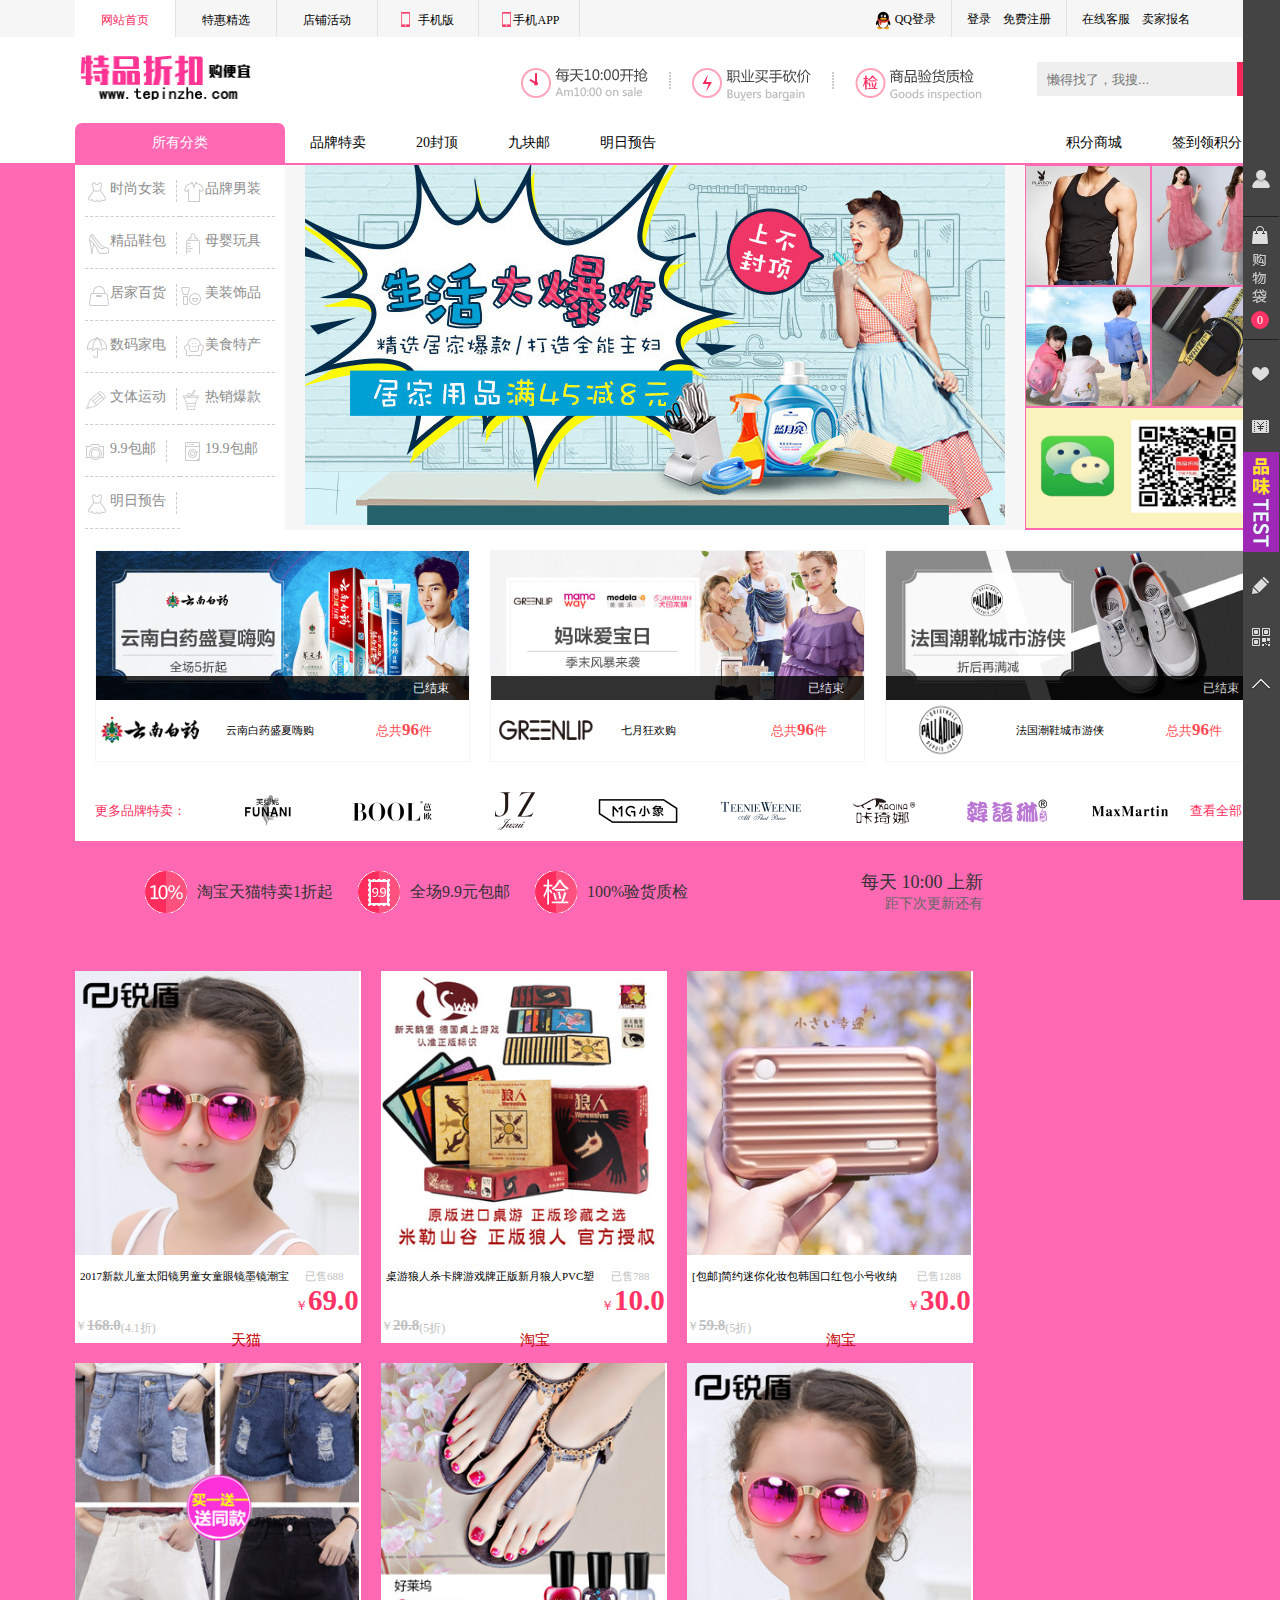
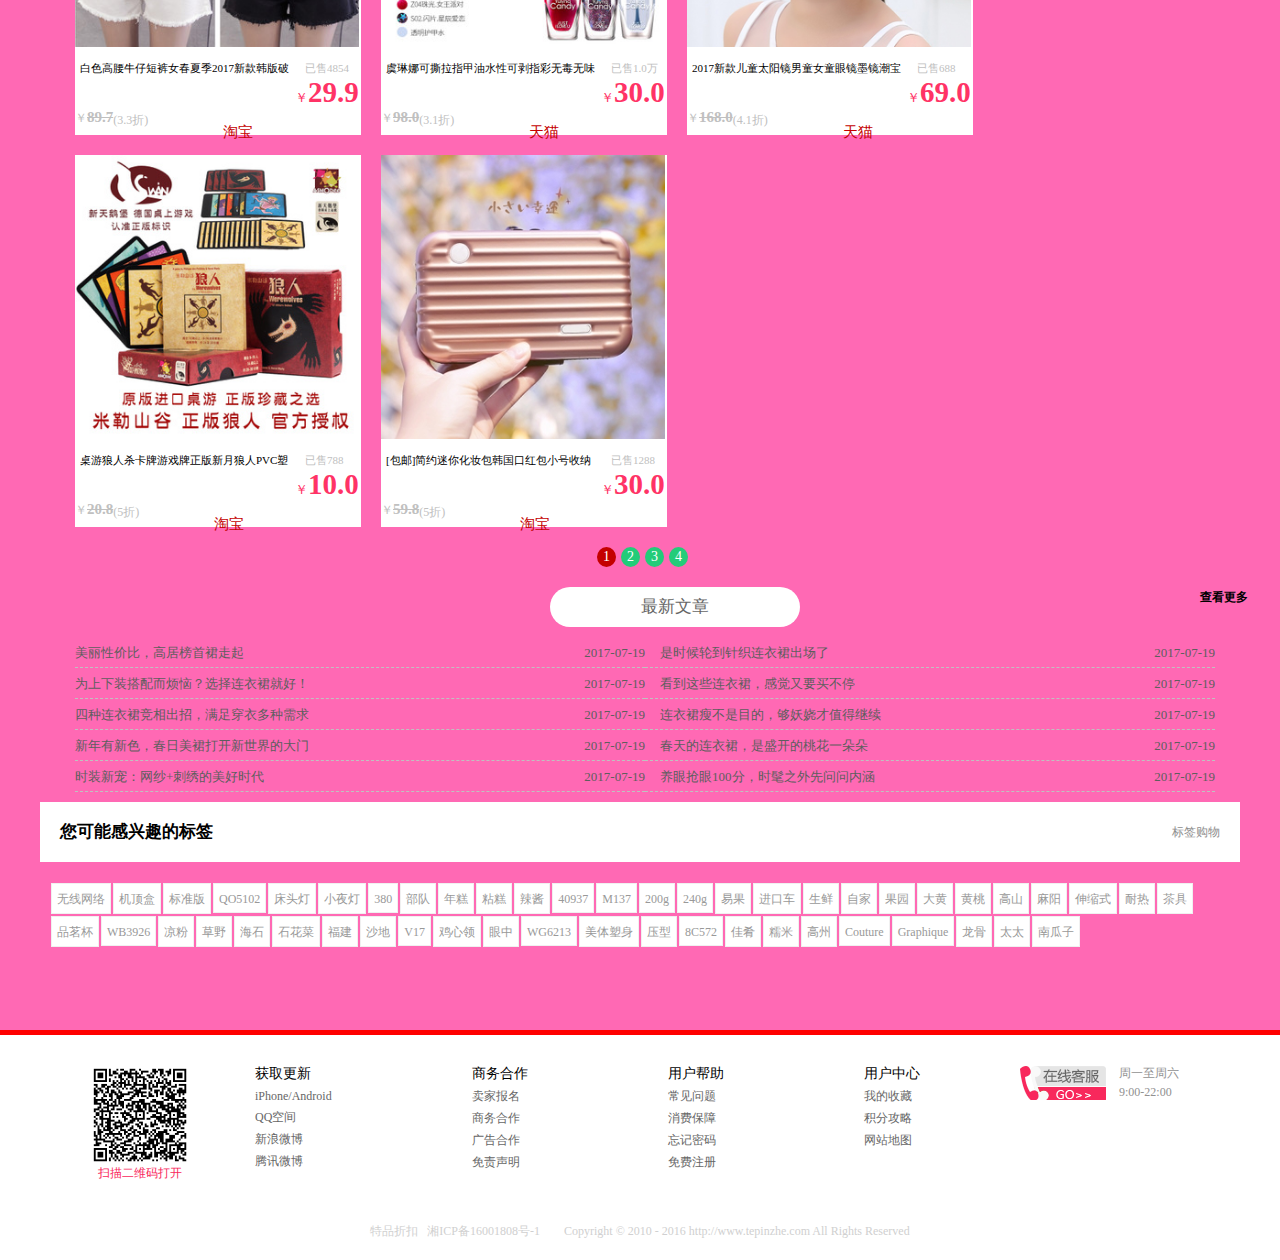
<file: 作业2/index.html>
<!DOCTYPE html>
<html>

	<head>
		<meta charset="UTF-8">
		<title>特品折扣</title>
		<link rel="stylesheet" type="text/css" href="css/tp.css" />
		<script type="text/javascript" src="js/data.js"></script>
		<script type="text/javascript" src="js/dz.js"></script>
		<script src="http://libs.baidu.com/jquery/2.0.0/jquery.min.js"></script>
	</head>

	<body>
		<div id="topAnchor"></div>
		<!--上浮条-->
		<div class="nav-main">
			<div class="main-top">
				<div class="nav-item">
					<div class="item-list">
						<ul>
							<li>
								<a href="javascript:;" class="active">全部</a>
							</li>
							<li>
								<a href="javascript:;" title="时尚女装">时尚女装</a>
							</li>
							<li>
								<a href="javascript:;" title="品牌男装">品牌男装</a>
							</li>
							<li>
								<a href="javascript:;" title="精品鞋包">精品鞋包</a>
							</li>
							<li>
								<a href="javascript:;" title="母婴玩具">母婴玩具</a>
							</li>
							<li>
								<a href="javascript:;" title="居家百货">居家百货</a>
							</li>
							<li>
								<a href="javascript:;" title="美妆饰品">美妆饰品</a>
							</li>
							<li>
								<a href="javascript:;" title="数码家电">数码家电</a>
							</li>
							<li>
								<a href="javascript:;" title="美食特产">美食特产</a>
							</li>
							<li>
								<a href="javascript:;" title="文体运动">文体运动</a>
							</li>
							<li>
								<a href="javascript:;" title="热销爆款">热销爆款</a>
							</li>
							<li>
								<a href="javascript:;" title="9.9包邮">9.9包邮</a>
							</li>
							<li>
								<a href="javascript:;" title="19.9包邮">19.9包邮</a>
							</li>
							<li>
								<a href="javascript:;" title="明日预告">明日预告</a>
							</li>
						</ul>
					</div>
				</div>
				<div class="nav-other">
					<ul>
						<li>
							<a href="javascript:;"><span>今日新品</span></a>
						</li>
						<li>
							<a href="javascript:;"><span>明日预告</span></a>
						</li>
					</ul>
				</div>
				<div class="n_h"><span>排序：</span>
					<a href="javascript:;" class=" active ">默认</a>
					<a href="javascript:;">最新</a>
					<a href="javascript:;">销量</a>
				</div>
			</div>
		</div>
		<!--头部-->
		<div class="warp clearfix">
			<div class="main-da clearfix">

				<div class="header">
					<div class="header-top">
						<ul class="left">
							<li>
								<a href="javascript:;">网站首页</a>
							</li>
							<li>
								<a href="javascript:;">特惠精选</a>
							</li>
							<li>
								<a href="javascript:;">店铺活动</a>
							</li>
							<li class="lli">
								<a href="javascript:;"><i></i>手机版</a>
							</li>
							<li>
								<a href="javascript:;"><i></i>手机APP</a>
								<div><img src="img/596eacaabf949.png" /></div>
							</li>
						</ul>
						<ul class="right">
							<li>
								<a href="javascript:;"><i></i>QQ登录</a>
							</li>
							<li>
								<a href="javascript:;">登录</a>&nbsp;&nbsp;
								<a href="javascript:;">免费注册</a>
							</li>
							<li>
								<a href="javascript:;">在线客服</a>&nbsp;&nbsp;
								<a href="javascript:;">卖家报名</a>
							</li>
						</ul>
					</div>
					<div class="header-bottom">
						<div class="logo">
							<img src="img/logo.png" />
							<img src="img/54a1939500fc7.gif" />
						</div>
						<input type="text" name="" id="" placeholder="懒得找了，我搜..." />
						<button></button>
					</div>
				</div>
				<!--侧栏-->
				<div class="ce-right">
					<ul>
						<li class="log-in">
							<i></i>
							<div>
								<img src="img/default_64.jpg" />
								<p>快来<span>登录</span>吧，么么哒</p>
							</div>
						</li>
						<li class="shopp">
							<i></i>
							<span>0</span>
						</li>
						<li class="like">
							<i></i>
							<p>我的收藏</p>
						</li>
						<li class="gift">
							<i></i>
							<p>我的礼品</p>
						</li>
						<li class="pw">
							<img src="img/style-nav.jpg" />
							<p><img src="img/style.png" class="img111" /></p>
						</li>
						<li class="opinion">
							<i></i>
							<p>意见反馈</p>
						</li>
						<li class="xiazai">
							<i></i>
							<p><img src="img/596eacaabf949.png" /><span>扫描下载二维码</span></p>
						</li>
						<li class="goTop">
							<a href="#topAnchor">
								<i></i>
								<p>返回顶部</p>
							</a>
						</li>
					</ul>
				</div>
				<!--主体-->
				<div class="main clearfix">
					<div class="main-top">
						<div class="main-top-left">
							所有分类
						</div>
						<div class="right">
							<ul class="ul1">
								<li>
									<a href="javascript:;">品牌特卖</a>
								</li>
								<li>
									<a href="javascript:;">20封顶</a>
								</li>
								<li>
									<a href="javascript:;">九块邮</a>
								</li>
								<li>
									<a href="javascript:;">明日预告</a>
								</li>
							</ul>
							<ul class="ul2">
								<li>
									<a href="javascript:;">积分商城</a>
								</li>
								<li>
									<a href="javascript:;">签到领积分</a>
									<div>
										<p>登陆后&nbsp;签到奖励</p>
										<p>首次签到可得： <strong>5</strong> 积分</p>
										<p>连续签到 8 天</p>
										<p>每日递增 5 积分</p>
									</div>
								</li>
							</ul>
						</div>
					</div>
					<div class="nav clearfix">
						<ul class="menu clearfix">
							<li>
								<a href="javascript:;"><i></i>时尚女装</a>
							</li>
							<li>
								<a href="javascript:;"><i></i>品牌男装</a>
							</li>
							<li>
								<a href="javascript:;"><i></i>精品鞋包</a>
							</li>
							<li>
								<a href="javascript:;"><i></i>母婴玩具</a>
							</li>
							<li>
								<a href="javascript:;"><i></i>居家百货</a>
							</li>
							<li>
								<a href="javascript:;"><i></i>美装饰品</a>
							</li>
							<li>
								<a href="javascript:;"><i></i>数码家电</a>
							</li>
							<li>
								<a href="javascript:;"><i></i>美食特产</a>
							</li>
							<li>
								<a href="javascript:;"><i></i>文体运动</a>
							</li>
							<li>
								<a href="javascript:;"><i></i>热销爆款</a>
							</li>
							<li>
								<a href="javascript:;"><i></i>9.9包邮</a>
							</li>
							<li>
								<a href="javascript:;"><i></i>19.9包邮</a>
							</li>
							<li>
								<a href="javascript:;"><i></i>明日预告</a>
							</li>
						</ul>
						<!--轮播图-->
						<ul class="banner clearfix">
							<li class="lunb">
								<a href="javascript:;"><img src="img/54c8dcad4fc2d.jpg" /></a>
							</li>
							<li class="lunb">
								<a href="javascript:;"><img src="img/54c8dcc5b0e09.png" /></a>
							</li>
							<li class="lunb">
								<a href="javascript:;"><img src="img/54c8dcdad79b7.png" /></a>
							</li>
							<button class="btn-left">&lt;</button>
							<button class="btn-right">&gt;</button>
						</ul>
						<ul class="xiaodian">
							<!--<li><a href="javascript:;"></a></li>
						<li><a href="javascript:;"></a></li>
						<li><a href="javascript:;"></a></li>-->
						</ul>
						<ul class="right clearfix">
							<li>
								<a href="javascript:;"><img src="img/TB246mah9VmpuFjSZFFXXcZApXa_!!970995492.jpg" /></a>
							</li>
							<li>
								<a href="javascript:;"><img src="img/TB2_D6vu88lpuFjSspaXXXJKpXa_!!970995492.jpg" /></a>
							</li>
							<li>
								<a href="javascript:;"><img src="img/TB2vTVlzctnpuFjSZFKXXalFFXa_!!970995492.jpg" /></a>
							</li>
							<li>
								<a href="javascript:;"><img src="img/TB2rTO8u3RkpuFjy1zeXXc.6FXa_!!970995492.jpg" /></a>
							</li>
							<li>
								<a href="javascript:;"><img src="img/1500436711814876.png" /></a>
							</li>
						</ul>
						<ul class="bottom clearfix">
							<li>
								<a href="javascript:;"><img src="img/TB2oqzDXXokyKJjy1zbXXXZfVXa_!!6000000005573-0-jupush.jpg" />
									<img src="img/TB1123WLXXXXXX3aXXXSutbFXXX.jpg" />
									<span class="zz">已结束</span>
									<p>云南白药盛夏嗨购</p>
									<p>总共<strong>96</strong>件</p>
								</a>
							</li>
							<li>
								<a href="javascript:;"><img src="img/TB2J3FOXAUkyKJjSspkXXXhAFXa_!!6000000002459-0-jupush.jpg" />
									<img src="img/TB19fXfRXXXXXcUaXXXSutbFXXX.jpg" />
									<span class="zz">已结束</span>
									<p>七月狂欢购</p>
									<p>总共<strong>96</strong>件</p>
								</a>
							</li>
							<li>
								<a href="javascript:;"><img src="img/TB226KrX7onyKJjSZFtXXXNaVXa_!!6000000007477-0-jupush.jpg" />
									<img src="img/TB1fXrlJpXXXXbIXFXXSutbFXXX.jpg" />
									<span class="zz">已结束</span>
									<p>法国潮鞋城市游侠</p>
									<p>总共<strong>96</strong>件</p>
								</a>
							</li>
						</ul>
						<div class="pinp">
							<span>更多品牌特卖：</span>
							<ul>
								<li>
									<a href="javascript:;"><img src="img/TB1E7gQIVXXXXa_XpXXSutbFXXX.jpg" /></a>
								</li>
								<li>
									<a href="javascript:;"><img src="img/TB2CVO.XeZkyKJjSszbXXblwFXa_!!2-juitemmedia.png" /></a>
								</li>
								<li>
									<a href="javascript:;"><img src="img/TB24OOaXk7myKJjSZFgXXcT9XXa_!!2-juitemmedia.png" /></a>
								</li>
								<li>
									<a href="javascript:;"><img src="img/TB2_NloXwwjyKJjy1zdXXbgZpXa_!!2-juitemmedia.png" /></a>
								</li>
								<li>
									<a href="javascript:;"><img src="img/TB2GEtfXk7OyuJjSsplXXXqdpXa_!!2-juitemmedia.png" /></a>
								</li>
								<li>
									<a href="javascript:;"><img src="img/TB1F6IUJXXXXXbqXpXXSutbFXXX.jpg" /></a>
								</li>
								<li>
									<a href="javascript:;"><img src="img/TB2irHBXeUkyKJjSsphXXbdaVXa_!!2-juitemmedia.png" /></a>
								</li>
								<li>
									<a href="javascript:;"><img src="img/TB1JIHPHpXXXXbsXFXXSutbFXXX.jpg" /></a>
								</li>
							</ul>
							<a href="javascript:;"><span>查看全部</span></a>
						</div>
						<div class="new-users clearfix">
							<ul class="ulll">
								<li><i class="f"></i><span>淘宝天猫特卖1折起</span></li>
								<li><i class="s"></i><span>全场9.9元包邮</span></li>
								<li><i class="t"></i><span>100%验货质检</span></li>
							</ul>
							<div class="update-time">
								<div class="txt">每天 10:00 上新<br>
									<span>距下次更新还有</span></div>
								<div class="ttime">
									<div class="times" id="end_date_0" data-time="1502416800"></div>
								</div>
							</div>
						</div>

					</div>
				</div>
				<!--内容-->
				<div class="content clearfix">
					<ul id="gouwu">

					</ul>

				</div>
				<ul class="yeshu">
					<!--<li><a href="javascript:;">1</a></li>
				<li><a href="javascript:;">1</a></li>
				<li><a href="javascript:;">1</a></li>-->

				</ul>
			</div>
			<!--文章-->
			<div class="center">
				<div class="bottom1">
					<div class="bottom_tp"><span>最新文章</span>
						<a class="kanmore"><b class="txt">查看更多</b></a>
					</div>
					<div class="mains2">
						<div class="content_text">
							<ul>
								<li>
									<a href="javascript:;" target="_blank">美丽性价比，高居榜首裙走起</a><span>2017-07-19</span></li>
								<li>
									<a href="javascript:;" target="_blank">是时候轮到针织连衣裙出场了</a><span>2017-07-19</span></li>
								<li>
									<a href="javascript:;" target="_blank">为上下装搭配而烦恼？选择连衣裙就好！</a><span>2017-07-19</span></li>
								<li>
									<a href="javascript:;" target="_blank">看到这些连衣裙，感觉又要买不停</a><span>2017-07-19</span></li>
								<li>
									<a href="javascript:;" target="_blank">四种连衣裙竞相出招，满足穿衣多种需求</a><span>2017-07-19</span></li>
								<li>
									<a href="javascript:;" target="_blank">连衣裙瘦不是目的，够妖娆才值得继续</a><span>2017-07-19</span></li>
								<li>
									<a href="javascript:;" target="_blank">新年有新色，春日美裙打开新世界的大门</a><span>2017-07-19</span></li>
								<li>
									<a href="javascript:;" target="_blank">春天的连衣裙，是盛开的桃花一朵朵</a><span>2017-07-19</span></li>
								<li>
									<a href="javascript:;" target="_blank">时装新宠：网纱+刺绣的美好时代</a><span>2017-07-19</span></li>
								<li>
									<a href="javascript:;" target="_blank">养眼抢眼100分，时髦之外先问问内涵</a><span>2017-07-19</span></li>
							</ul>
						</div>
					</div>
				</div>
			</div>

			<div class="intBrand ">
				<div class="tit">
					<h2>您可能感兴趣的标签</h2>
					<a href="javascript:;" target="_blank">标签购物</a>
				</div>
			</div>
			<div id="ju_tags_search">
				<ul>
					<li>
						<a href="javascript:;" target="_blank">无线网络</a>
					</li>
					<li>
						<a href="javascript:;" target="_blank">机顶盒</a>
					</li>
					<li>
						<a href="javascript:;" target="_blank">标准版</a>
					</li>
					<li>
						<a href="javascript:;" target="_blank">QO5102</a>
					</li>
					<li>
						<a href="javascript:;" target="_blank">床头灯</a>
					</li>
					<li>
						<a href="javascript:;" target="_blank">小夜灯</a>
					</li>
					<li>
						<a href="javascript:;" target="_blank">380</a>
					</li>
					<li>
						<a href="javascript:;" target="_blank">部队</a>
					</li>
					<li>
						<a href="javascript:;" target="_blank">年糕</a>
					</li>
					<li>
						<a href="javascript:;" target="_blank">粘糕</a>
					</li>
					<li>
						<a href="javascript:;" target="_blank">辣酱</a>
					</li>
					<li>
						<a href="javascript:;" target="_blank">40937</a>
					</li>
					<li>
						<a href="javascript:;" target="_blank">M137</a>
					</li>
					<li>
						<a href="javascript:;" target="_blank">200g</a>
					</li>
					<li>
						<a href="javascript:;" target="_blank">240g</a>
					</li>
					<li>
						<a href="javascript:;" target="_blank">易果</a>
					</li>
					<li>
						<a href="javascript:;" target="_blank">进口车</a>
					</li>
					<li>
						<a href="javascript:;" target="_blank">生鲜</a>
					</li>
					<li>
						<a href="javascript:;" target="_blank">自家</a>
					</li>
					<li>
						<a href="javascript:;" target="_blank">果园</a>
					</li>
					<li>
						<a href="javascript:;" target="_blank">大黄</a>
					</li>
					<li>
						<a href="javascript:;" target="_blank">黄桃</a>
					</li>
					<li>
						<a href="javascript:;" target="_blank">高山</a>
					</li>
					<li>
						<a href="javascript:;" target="_blank">麻阳</a>
					</li>
					<li>
						<a href="javascript:;" target="_blank">伸缩式</a>
					</li>
					<li>
						<a href="javascript:;" target="_blank">耐热</a>
					</li>
					<li>
						<a href="javascript:;" target="_blank">茶具</a>
					</li>
					<li>
						<a href="javascript:;" target="_blank">品茗杯</a>
					</li>
					<li>
						<a href="javascript:;" target="_blank">WB3926</a>
					</li>
					<li>
						<a href="javascript:;" target="_blank">凉粉</a>
					</li>
					<li>
						<a href="javascript:;" target="_blank">草野</a>
					</li>
					<li>
						<a href="javascript:;" target="_blank">海石</a>
					</li>
					<li>
						<a href="javascript:;" target="_blank">石花菜</a>
					</li>
					<li>
						<a href="javascript:;" target="_blank">福建</a>
					</li>
					<li>
						<a href="javascript:;" target="_blank">沙地</a>
					</li>
					<li>
						<a href="javascript:;" target="_blank">V17</a>
					</li>
					<li>
						<a href="javascript:;" target="_blank">鸡心领</a>
					</li>
					<li>
						<a href="javascript:;" target="_blank">眼中</a>
					</li>
					<li>
						<a href="javascript:;" target="_blank">WG6213</a>
					</li>
					<li>
						<a href="javascript:;" target="_blank">美体塑身</a>
					</li>
					<li>
						<a href="javascript:;" target="_blank">压型</a>
					</li>
					<li>
						<a href="javascript:;" target="_blank">8C572</a>
					</li>
					<li>
						<a href="javascript:;" target="_blank">佳肴</a>
					</li>
					<li>
						<a href="javascript:;" target="_blank">糯米</a>
					</li>
					<li>
						<a href="javascript:;" target="_blank">高州</a>
					</li>
					<li>
						<a href="javascript:;" target="_blank">Couture</a>
					</li>
					<li>
						<a href="javascript:;" target="_blank">Graphique</a>
					</li>
					<li>
						<a href="javascript:;" target="_blank">龙骨</a>
					</li>
					<li>
						<a href="javascript:;" target="_blank">太太</a>
					</li>
					<li>
						<a href="javascript:;" target="_blank">南瓜子</a>
					</li>
				</ul>
			</div>
		</div>

		<div class="foot">
			<div class="white_bg">
				<div class="foot-con">
					<div class="con-box-n ">
						<div class="app-side-box">
							<p class="app-show"><img src="img/596eacaabf949.png"></p>
							<p class="app-txt">扫描二维码打开</p>
						</div>
						<div class="con-left-info">
							<dl class="update"><dt>获取更新</dt>
								<dd>
									<a href="javascript:;" target="_blank" rel="nofollow"><i></i>iPhone/Android</a>
								</dd>
								<dd>
									<a href="javascript:;" target="_blank" rel="nofollow"><i></i>QQ空间</a>
								</dd>
								<dd>
									<a href="javascript:;" target="_blank" rel="nofollow"><i></i>新浪微博</a>
								</dd>
								<dd>
									<a href="javascript:;" target="_blank" rel="nofollow"><i></i>腾讯微博</a>
								</dd>
							</dl>
							<dl class="cooperation"><dt>商务合作</dt>
								<dd>
									<a href="javascript:;" target="_blank"><i></i>卖家报名</a>
								</dd>
								<dd>
									<a href="javascript:;" target="_blank" rel="nofollow"><i></i>商务合作</a>
								</dd>
								<dd>
									<a href="javascript:;" target="_blank" rel="nofollow"><i></i>广告合作</a>
								</dd>
								<dd>
									<a href="javascript:;" target="_blank" rel="nofollow"><i></i>免责声明</a>
								</dd>
							</dl>
							<dl class="cor-info"><dt>用户帮助</dt>
								<dd>
									<a href="javascript:;" target="_blank" rel="nofollow"><i></i>常见问题</a>
								</dd>
								<dd>
									<a href="javascript:;" target="_blank" rel="nofollow"><i></i>消费保障</a>
								</dd>
								<dd>
									<a href="javascript:;" target="_blank" rel="nofollow"><i></i>忘记密码</a>
								</dd>
								<dd>
									<a href="javascript:;" target="_blank" rel="nofollow"><i></i>免费注册</a>
								</dd>
							</dl>
							<dl class="help-info"><dt>用户中心</dt>
								<dd>
									<a href="javascript:;" target="_blank" rel="nofollow"><i></i>我的收藏</a>
								</dd>
								<dd>
									<a href="javascript:;" target="_blank" rel="nofollow"><i></i>积分攻略</a>
								</dd>
								<dd>
									<a href="javascript:;" target="_blank"><i></i>网站地图</a>
								</dd>
							</dl>
						</div>
						<div class="con-menu">
							<a href="javascript:;" class="service-add" target="_blank"></a>
							<p>周一至周六 </p>
							<p>9:00-22:00 </p>
						</div>
					</div>

					<p class="ft-company">特品折扣&nbsp;&nbsp;
						<a href="javascript:;" target="_blank">湘ICP备16001808号-1</a>&#12288;&#12288;Copyright &copy; 2010 - 2016 http://www.tepinzhe.com All Rights Reserved
					</p>
				</div>
			</div>
		</div>
		</div>
	</body>
	<script type="text/javascript" src="js/time.js"></script>

</html>
</file>
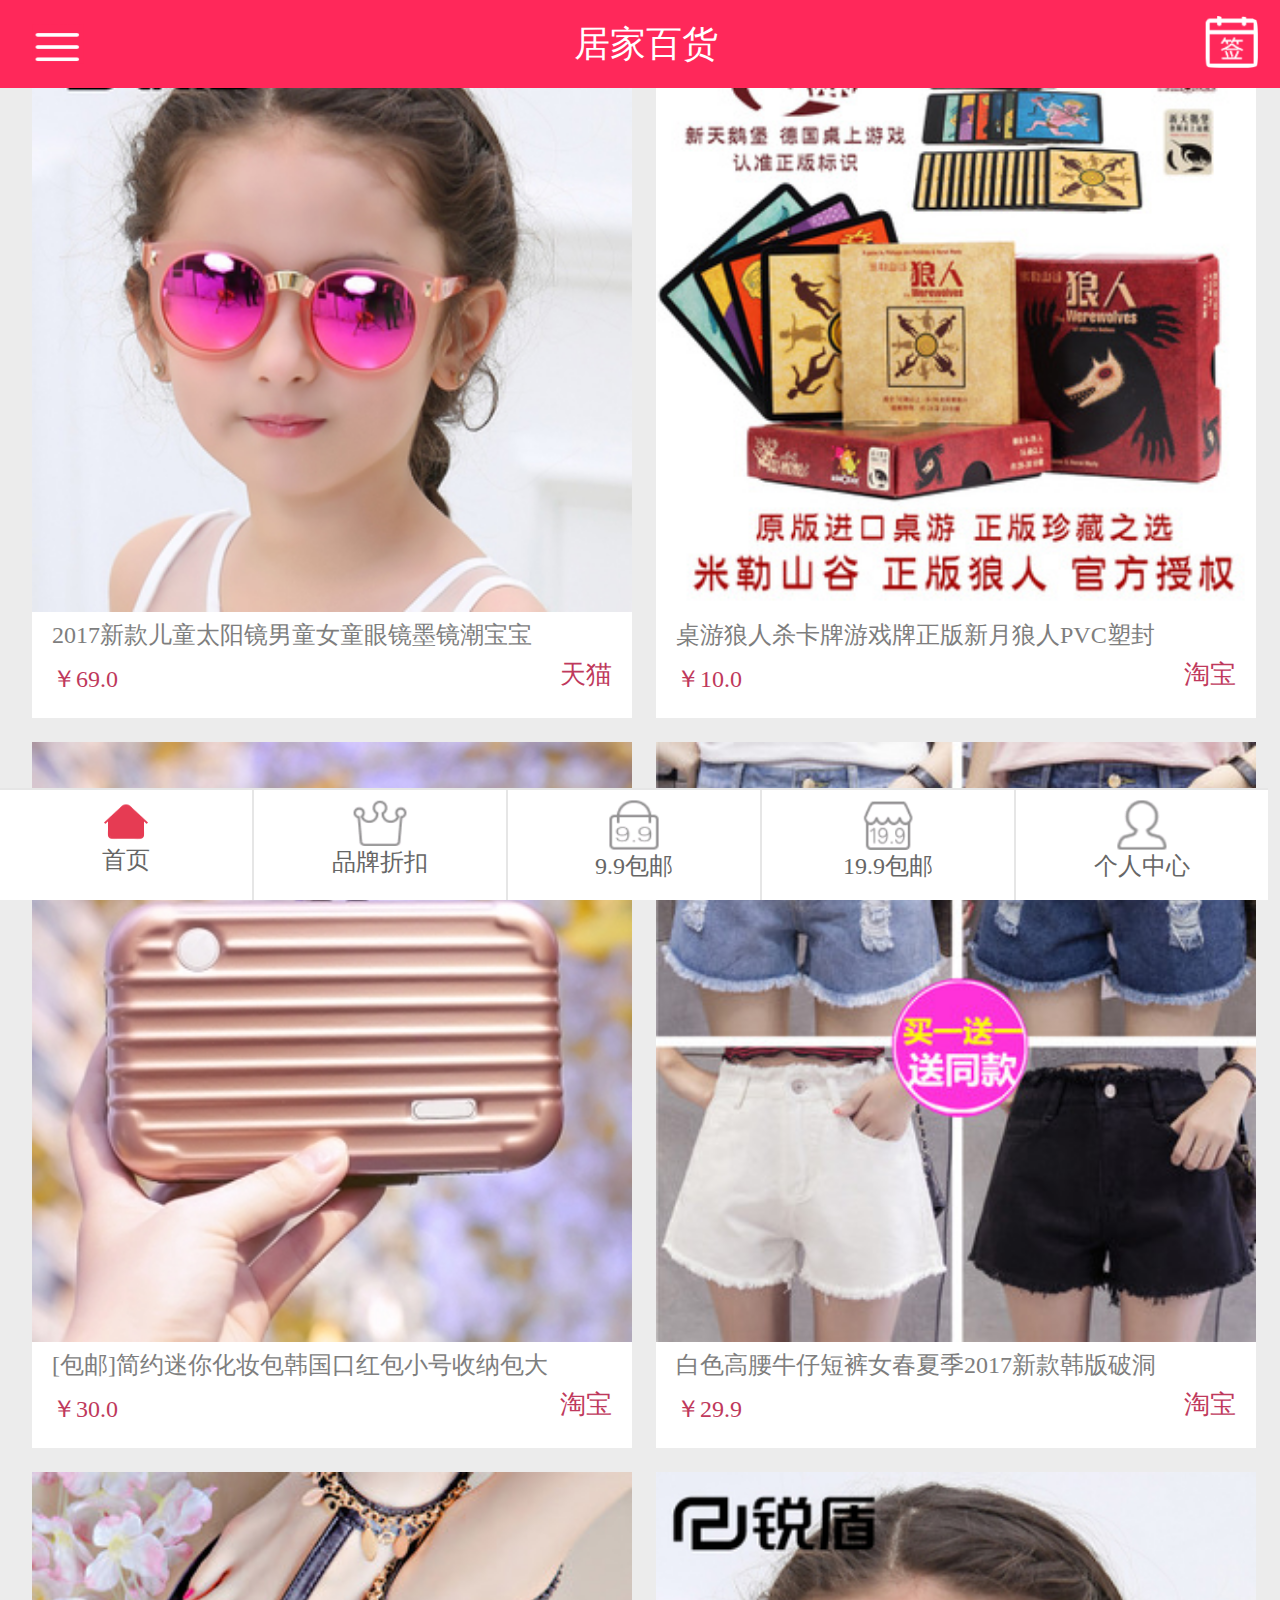
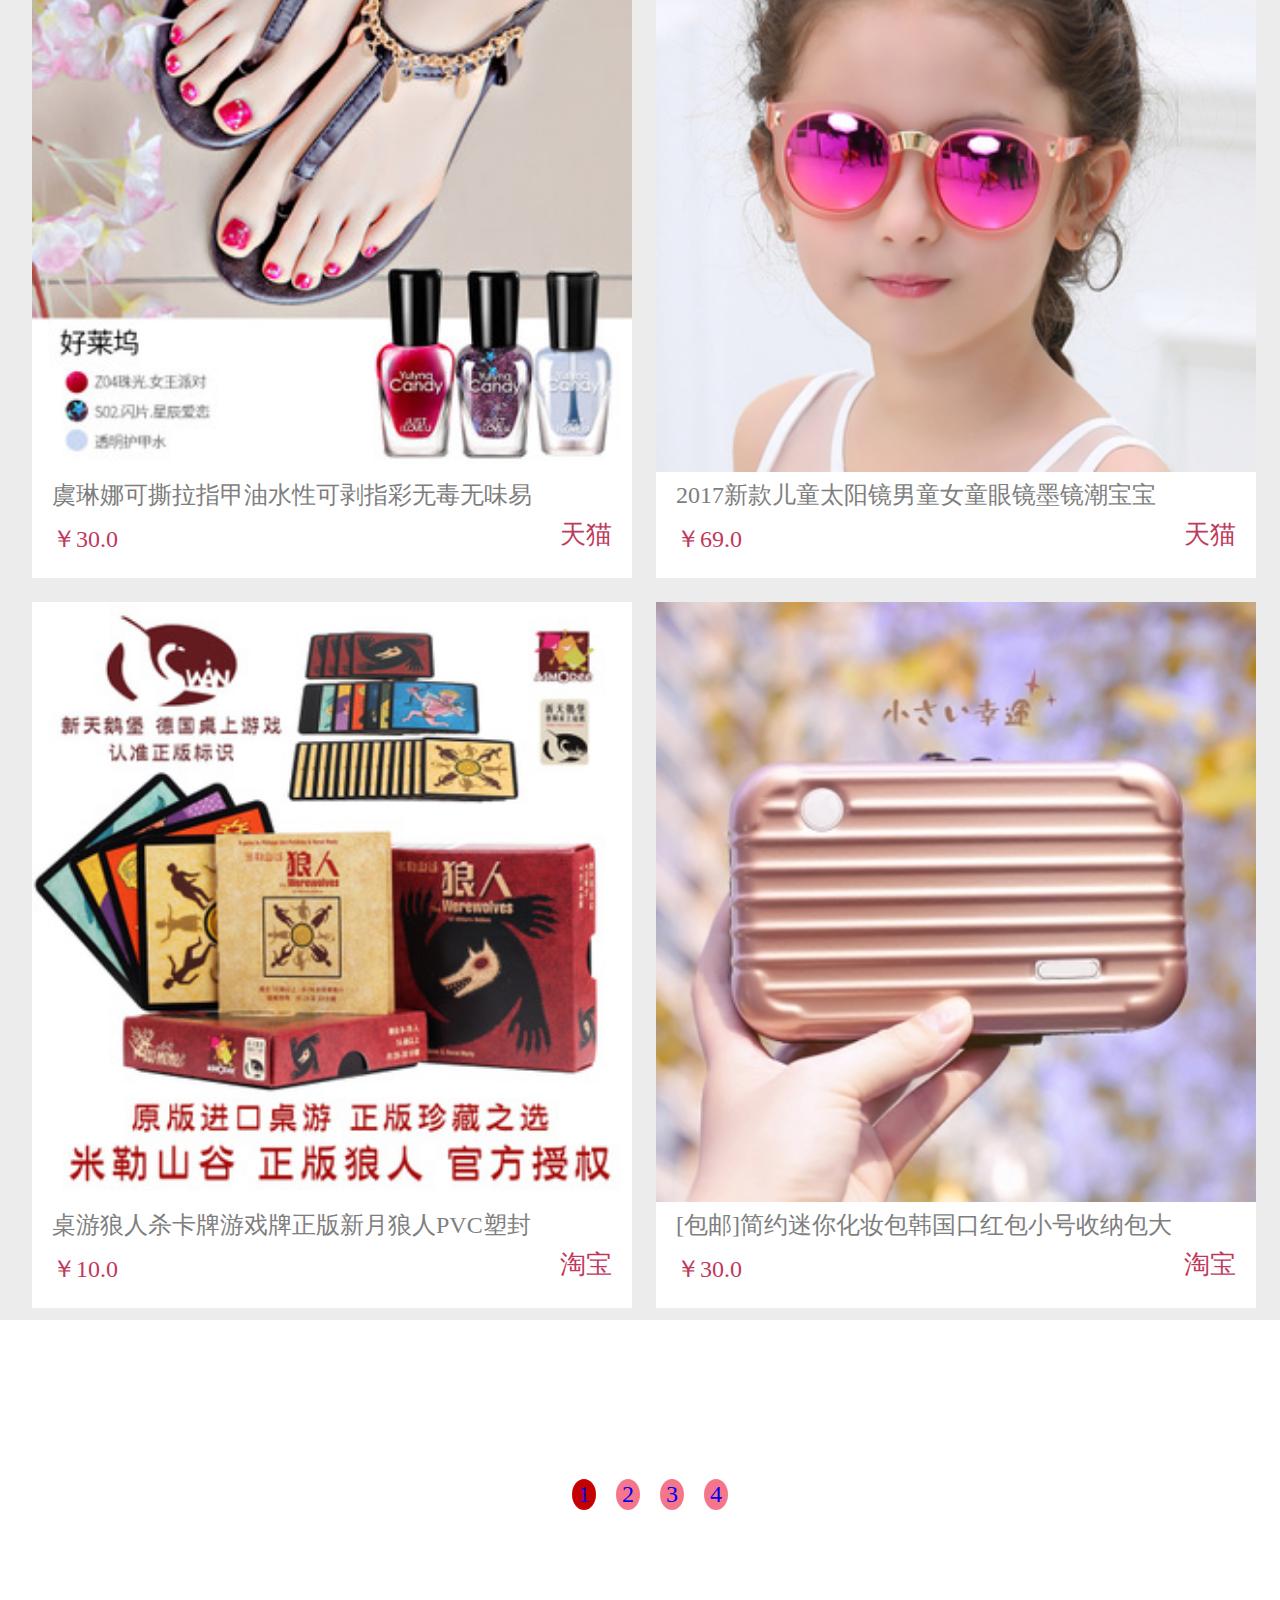
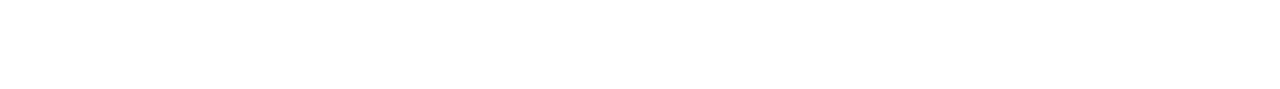
<file: 作业2/why/jujia.html>
<!DOCTYPE html>
<html>

	<head>
		<meta charset="UTF-8">
		<script type="text/javascript">
			function setFz() {
				var dpr = window.devicePixelRatio > 1 ? 1 / window.devicePixelRatio : 1;
				var oMeta = document.createElement('meta');
				oMeta.name = 'viewport';
				oMeta.content = 'windth=device-windth,initial-scale=' + dpr + ',minimum-scale=' + dpr + ',maximum-scale=' + dpr;
				document.head.appendChild(oMeta);
				var wWidth = window.innerWidth;
				var oHTMl = document.getElementsByTagName('html')[0];
				oHTMl.style.fontSize = wWidth / 6.4 + 'px';
			}
			setFz();
		</script>
		<script type="text/javascript" src="js/zepto/zepto.js"></script>
		<script type="text/javascript" src="js/zepto/touch.js"></script>
		<script type="text/javascript" src="js/cm.js"></script>
		<script type="text/javascript" src="js/zk.js"></script>
		<script type="text/javascript" src="js/data.js"></script>
		<script type="text/javascript" src="js/swiper-3.4.2.jquery.min.js"></script>
		<title>特品折扣</title>
		<link rel="stylesheet" type="text/css" href="css/zk.css" />
		<link rel="stylesheet" type="text/css" href="css/swiper-3.4.2.min.css" />
	</head>

	<body>
		<div class="warp">
			<div class="zhezhao">
				<div class="sidePullBar">
					<div class="inpBox">
						<input type="text" name="" id="" placeholder="搜索商品" />
						<button><img src="img/search.png"/></button>
					</div>
					<ul>
						<li class="active sidLi">首页</li>
						<li class="sidLi">女装折扣</li>
						<li class="sidLi">男装折扣</li>
						<li class="sidLi">母婴折扣</li>
						<li class="sidLi">居家百货</li>
						<li class="sidLi">鞋包折扣</li>
						<li class="sidLi">美装饰品</li>
						<li class="sidLi">数码家电</li>
						<li class="sidLi">时尚资讯</li>
						<li class="sidLi">穿衣搭配</li>
						<li class="sidLi">积分商城</li>
						<li class="sidLi">美食特产</li>
						<li class="sidLi">文化运动</li>
						<li class="sidLi">热销爆款</li>
					</ul>
				</div>
			</div>

			<div class="header clearfix">
				<span class="left"></span>
				<span class="center">
					居家百货
				</span>
				<span class="right"></span>
			</div>
			
				<div class="content-center clearfix">
					<ul class="clearfix" id="gouwu">
						<!--<li>
							<a href="javascript:;"><img src="img/TB1CbgcQVXXXXbpaXXXXXXXXXXX_!!0-item_pic.jpg_240x240.jpg" />
								<p>儿童舞蹈服装练功服女孩吊带</p><span class="s1">￥</span><span class="s2">35.0</span><span class="s3">天猫</span></a>
						</li>
						<li>
							<a href="javascript:;"><img src="img/TB1CbgcQVXXXXbpaXXXXXXXXXXX_!!0-item_pic.jpg_240x240.jpg" />
								<p>儿童舞蹈服装练功服女孩吊带</p><span class="s1">￥</span><span class="s2">35.0</span><span class="s3">天猫</span></a>
						</li>
						<li>
							<a href="javascript:;"><img src="img/TB1CbgcQVXXXXbpaXXXXXXXXXXX_!!0-item_pic.jpg_240x240.jpg" />
								<p>儿童舞蹈服装练功服女孩吊带</p><span class="s1">￥</span><span class="s2">35.0</span><span class="s3">天猫</span></a>
						</li>
						<li>
							<a href="javascript:;"><img src="img/TB1CbgcQVXXXXbpaXXXXXXXXXXX_!!0-item_pic.jpg_240x240.jpg" />
								<p>儿童舞蹈服装练功服女孩吊带</p><span class="s1">￥</span><span class="s2">35.0</span><span class="s3">天猫</span></a>
						</li>-->
					</ul>
				</div>
				<div class="content-bottom">
					<ul class="clearfix yeshu">
						<!--<li>1</li>
						<li>2</li>
						<li>3</li>
						<li>4</li>-->
					</ul>
				</div>
			</div>

			<div class="footer">

				<ul class="bottom">
					<li>
						<a href="#"><i></i><span>首页</span></a>
					</li>
					<li>
						<a href="#"><i></i><span>品牌折扣</span></a>
					</li>
					<li>
						<a href="#"><i></i><span>9.9包邮</span></a>
					</li>
					<li>
						<a href="#"><i></i><span>19.9包邮</span></a>
					</li>
					<li>
						<a href="#"><i></i><span>个人中心</span></a>
					</li>
				</ul>
			</div>
		</div>
		<!--<script type="text/javascript" src="js/zk.js"></script>-->
	</body>

</html>
</file>
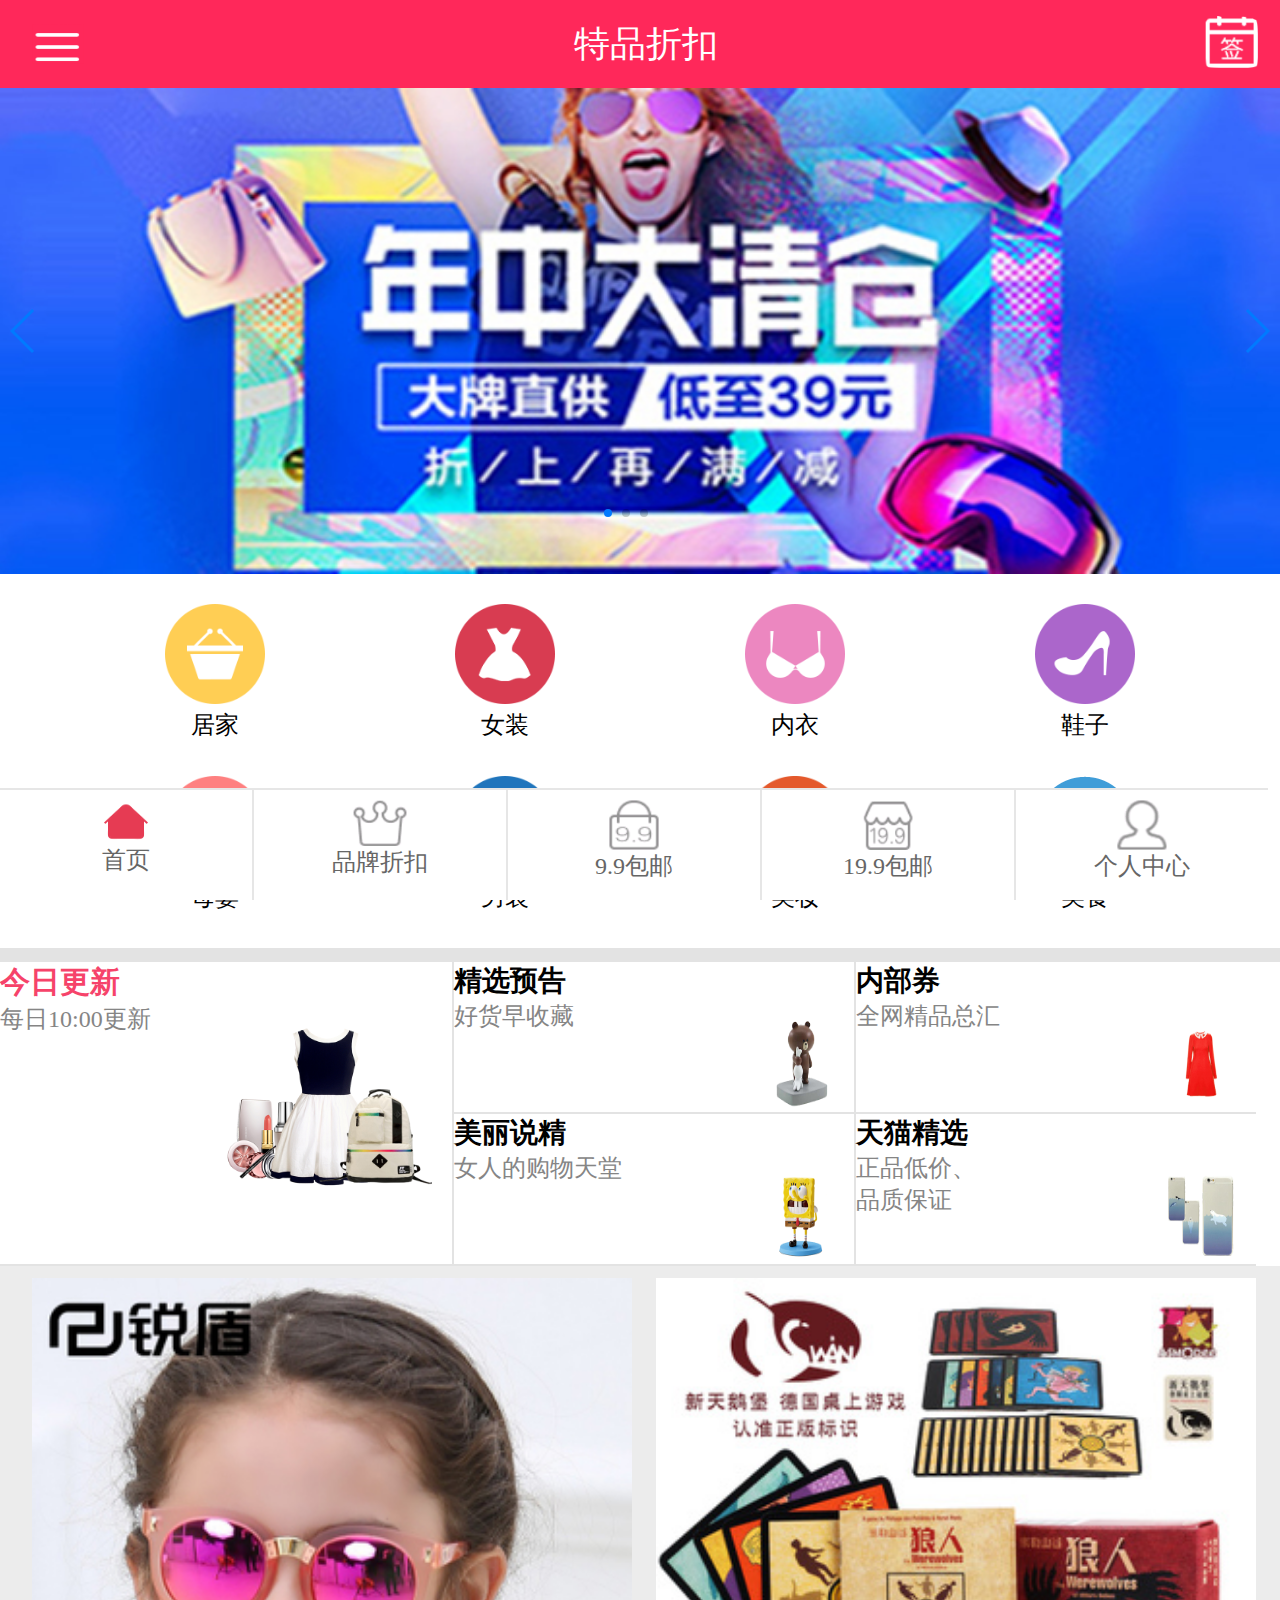
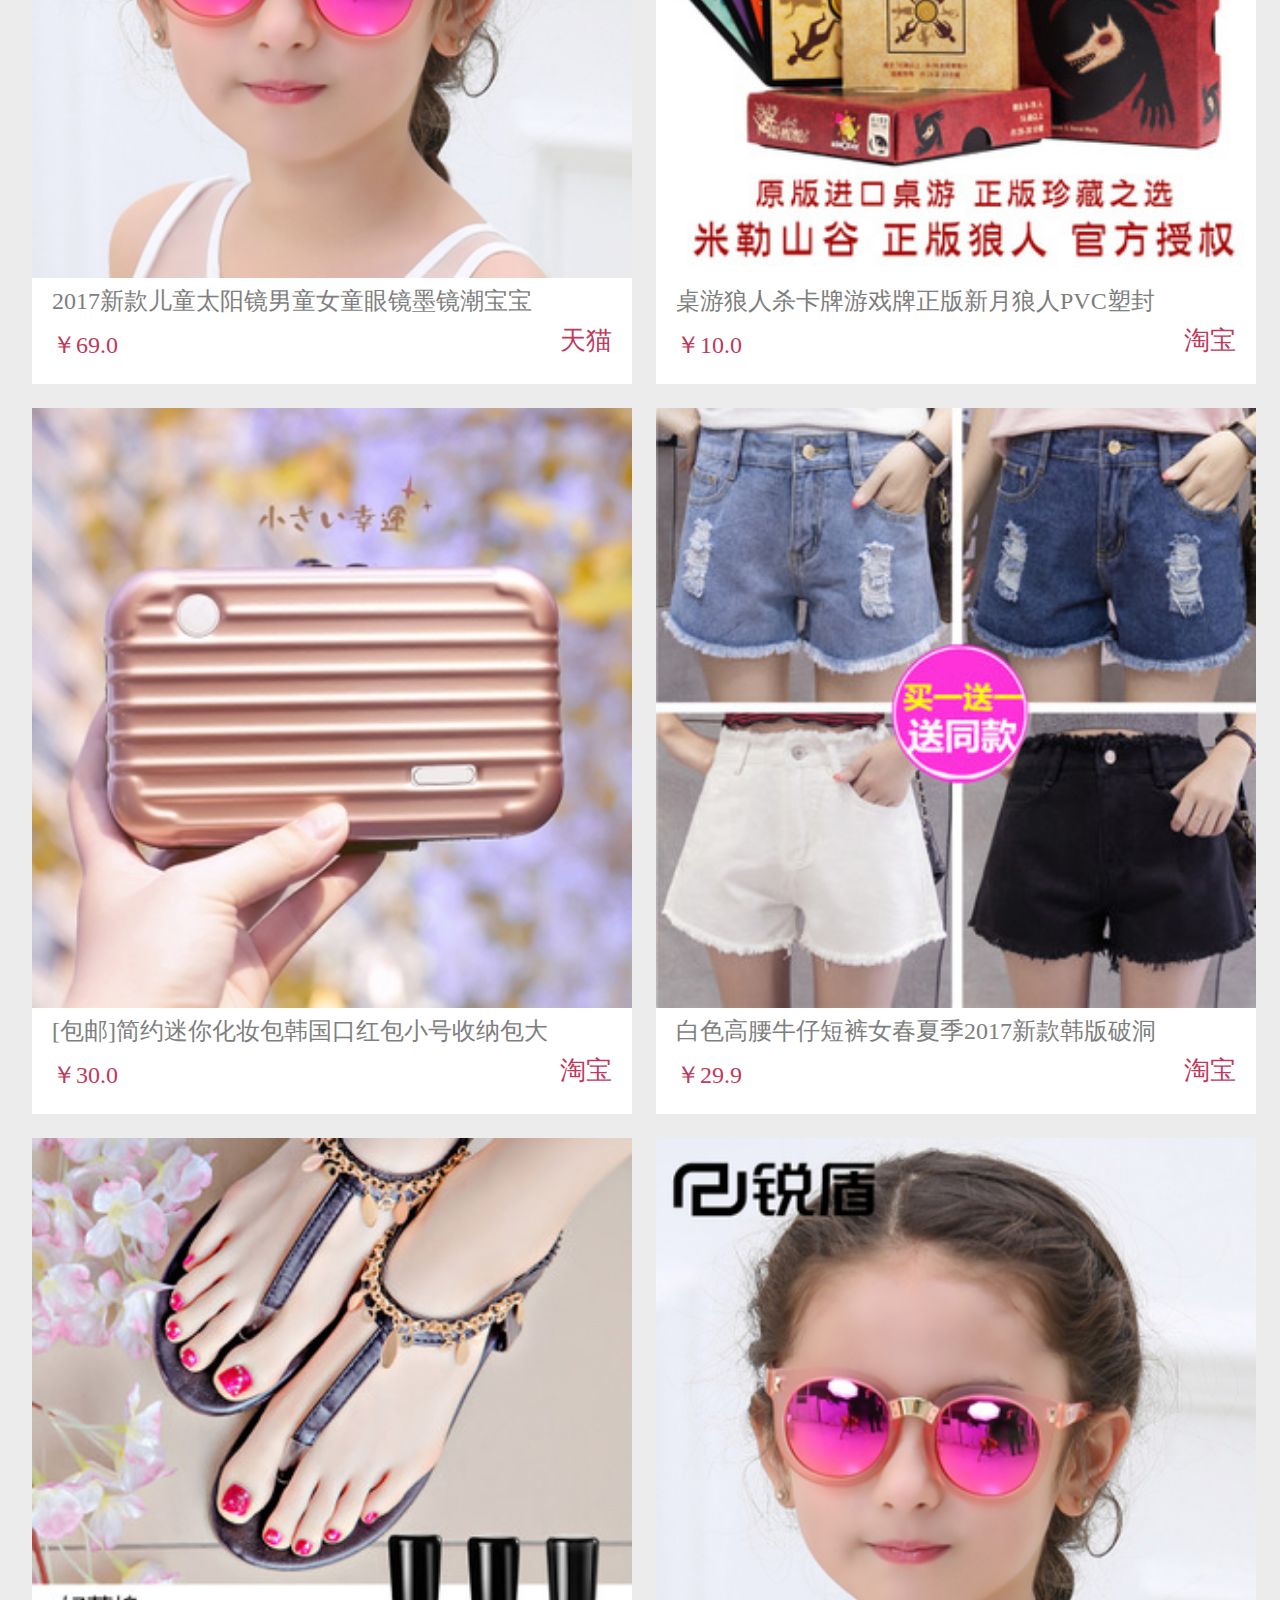
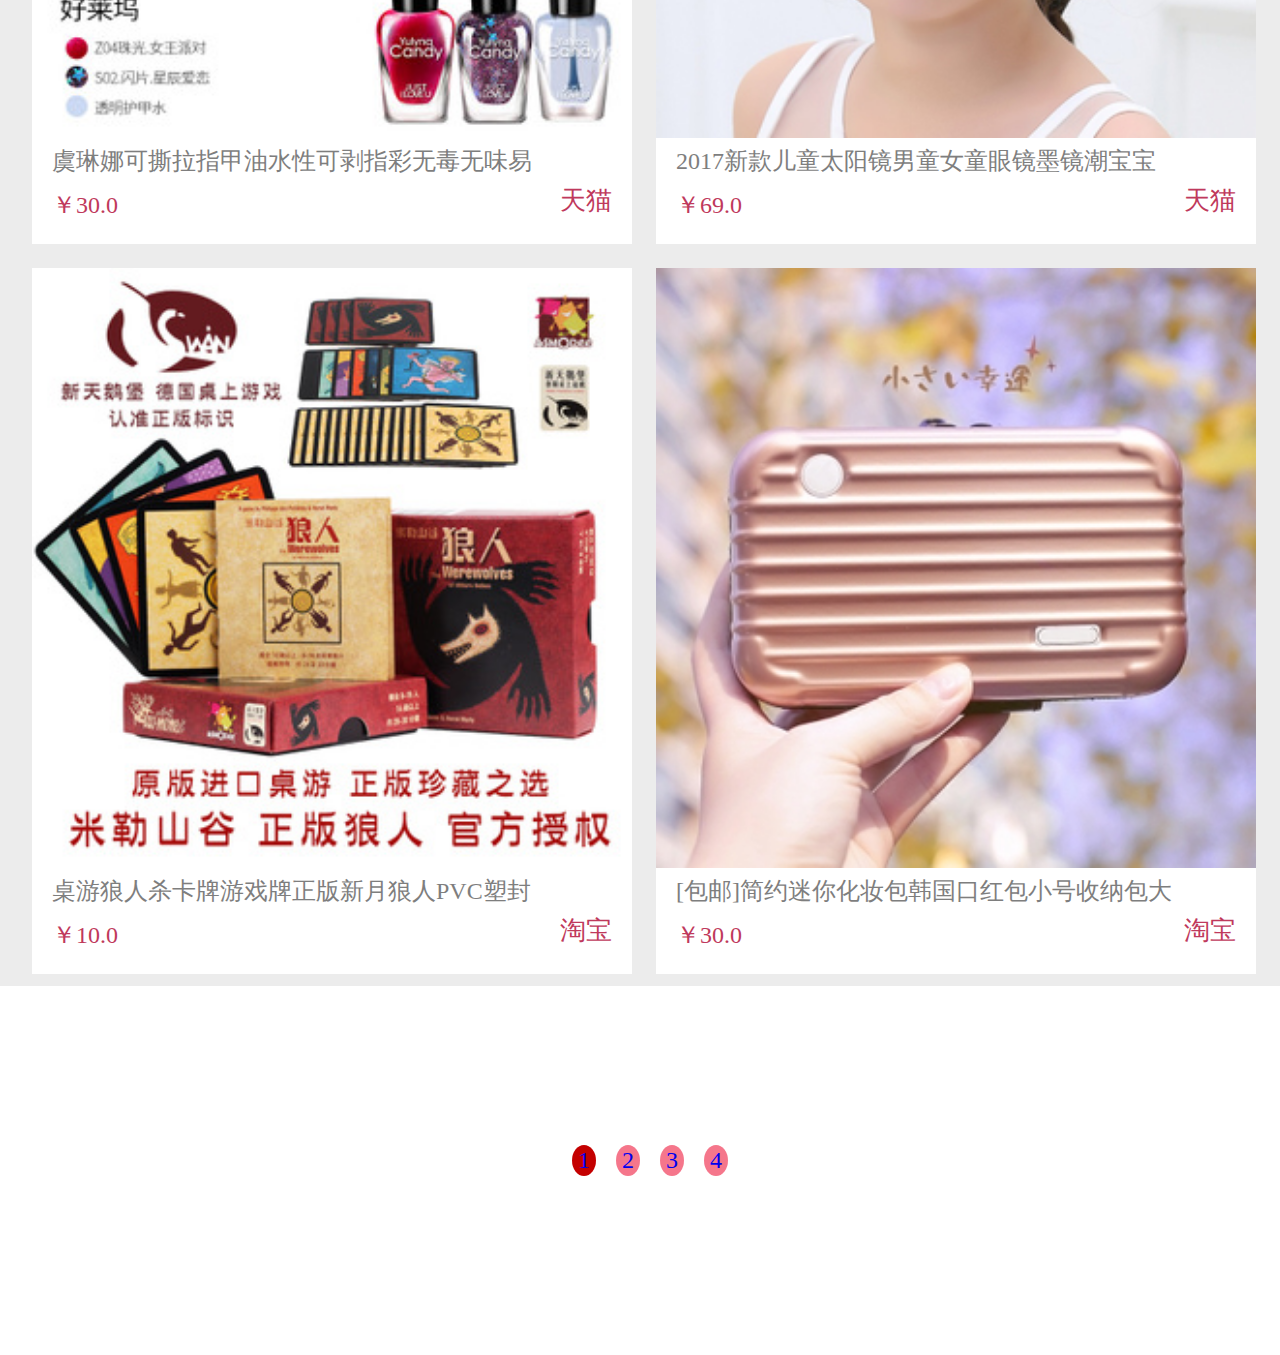
<file: 作业2/why/zk.html>
<!DOCTYPE html>
<html>
	<head>
		<meta charset="UTF-8">
		<script type="text/javascript">
			function setFz() {
				var dpr = window.devicePixelRatio > 1 ? 1 / window.devicePixelRatio : 1;
				var oMeta = document.createElement('meta');
				oMeta.name = 'viewport';
				oMeta.content = 'width=device-width,initial-scale=' + dpr + ',minimum-scale=' + dpr + ',maximum-scale=' + dpr;
				document.head.appendChild(oMeta);
				var wWidth = window.innerWidth;
				var oHTMl = document.getElementsByTagName('html')[0];
				oHTMl.style.fontSize = wWidth / 6.4 + 'px';
			}
			setFz();
		</script>
		<script type="text/javascript" src="js/zepto/zepto.js"></script>
		<script type="text/javascript" src="js/zepto/touch.js"></script>
		<script type="text/javascript" src="js/zk.js"></script>
		<script type="text/javascript" src="js/cm.js"></script>
		<script type="text/javascript" src="js/data.js"></script>
		<script type="text/javascript" src="js/swiper-3.4.2.jquery.min.js"></script>
		<title>特品折扣</title>
		<link rel="stylesheet" type="text/css" href="css/zk.css" />
		<link rel="stylesheet" type="text/css" href="css/swiper-3.4.2.min.css" />
	</head>

	<body>
		<div class="warp">
			<div class="zhezhao">
				<div class="sidePullBar">
					<div class="inpBox">
						<input type="text" name="" id="" placeholder="搜索商品" />
						<button><img src="img/search.png"/></button>
					</div>
					<ul>
						<li class="active sidLi">首页</li>
						<li class="sidLi">女装折扣</li>
						<li class="sidLi">男装折扣</li>
						<li class="sidLi">母婴折扣</li>
						<li class="sidLi">居家百货</li>
						<li class="sidLi">鞋包折扣</li>
						<li class="sidLi">美装饰品</li>
						<li class="sidLi">数码家电</li>
						<li class="sidLi">时尚资讯</li>
						<li class="sidLi">穿衣搭配</li>
						<li class="sidLi">积分商城</li>
						<li class="sidLi">美食特产</li>
						<li class="sidLi">文化运动</li>
						<li class="sidLi">热销爆款</li>
					</ul>
				</div>
			</div>

			<div class="header clearfix">
				<span class="left"></span>
				<span class="center">
					特品折扣
				</span>
				<span class="right"></span>
			</div>
			<!--轮播-->
			<div class="banner clearfix">
				<div class="swiper-container" style="width: 100%;height: 2.43rem;">
					<!--swiper容器[可以随意更改该容器的样式-->
					<div class="swiper-wrapper">
						<div class="swiper-slide"><img src="img/b1.jpg"></div>
						<div class="swiper-slide"><img src="img/b2.jpg"></div>
						<div class="swiper-slide"><img src="img/b3.jpg"></div>
					</div>
					<div class="swiper-pagination" style="width: 100px;float: right"></div>
					<!--分页器-->、
					<div class="swiper-button-prev"></div>
					<!--前进按钮-->
					<div class="swiper-button-next"></div>
					<!--后退按钮-->
				</div>
			</div>
			<nav id="nav">
				<ul class="clearfix">
					<li class="jj"><img src="img/569f3303a2ad8.png" />
						<p>居家</p>
					</li>
					<li><img src="img/569f33381e3b5.png" />
						<p>女装</p>
					</li>
					<li><img src="img/569f3340de022.png" />
						<p>内衣</p>
					</li>
					<li><img src="img/569f334a4e70d.png" />
						<p>鞋子</p>
					</li>
					<li><img src="img/569f33560092e.png" />
						<p>母婴</p>
					</li>
					<li><img src="img/569f3360eee9d.png" />
						<p>男装</p>
					</li>
					<li><img src="img/569f3411685fa.png" />
						<p>美妆</p>
					</li>
					<li><img src="img/569f33feb3876.png" />
						<p>美食</p>
					</li>
				</ul>
			</nav>
			<div class="content clearfix">
				<div class="content-top clearfix">
					<ul class="ul1">
						<li class="li1">
							<div>
								<h2>今日更新</h2>
								<p>每日10:00更新</p>
							</div>

							<img src="img/todynew.png" />
						</li>
						<li class="li2">
							<div>
								<h2>精选预告</h2>
								<p>好货早收藏</p>
							</div>

							<img src="img/55ee257497dd5.png" />
						</li>
						<li class="li2">
							<div>
								<h2>内部券</h2>
								<p>全网精品总汇</p>
							</div>

							<img src="img/55ee25ad427f5.png" /></a>
						</li>
						<li class="li2">
							<div>
								<h2>美丽说精</h2>
								<p>女人的购物天堂</p>
							</div>

							<img src="img/55ee25e227b08.png" />
						</li>
						<li class="li2">
							<div>
								<h2>天猫精选</h2>
								<p>正品低价、</p>
								<p>品质保证</p>
							</div>

							<img src="img/55ee26066f7d4.png" />
						</li>
					</ul>
				</div>
				<div class="content-center clearfix">
					<ul class="clearfix" id="gouwu">
						<!--<li>
							<a href="javascript:;"><img src="img/TB1CbgcQVXXXXbpaXXXXXXXXXXX_!!0-item_pic.jpg_240x240.jpg" />
								<p>儿童舞蹈服装练功服女孩吊带</p><span class="s1">￥</span><span class="s2">35.0</span><span class="s3">天猫</span></a>
						</li>
						<li>
							<a href="javascript:;"><img src="img/TB1CbgcQVXXXXbpaXXXXXXXXXXX_!!0-item_pic.jpg_240x240.jpg" />
								<p>儿童舞蹈服装练功服女孩吊带</p><span class="s1">￥</span><span class="s2">35.0</span><span class="s3">天猫</span></a>
						</li>
						<li>
							<a href="javascript:;"><img src="img/TB1CbgcQVXXXXbpaXXXXXXXXXXX_!!0-item_pic.jpg_240x240.jpg" />
								<p>儿童舞蹈服装练功服女孩吊带</p><span class="s1">￥</span><span class="s2">35.0</span><span class="s3">天猫</span></a>
						</li>
						<li>
							<a href="javascript:;"><img src="img/TB1CbgcQVXXXXbpaXXXXXXXXXXX_!!0-item_pic.jpg_240x240.jpg" />
								<p>儿童舞蹈服装练功服女孩吊带</p><span class="s1">￥</span><span class="s2">35.0</span><span class="s3">天猫</span></a>
						</li>-->
					</ul>
				</div>
				<div class="content-bottom">
					<ul class="clearfix yeshu">
						<!--<li>1</li>
						<li>2</li>
						<li>3</li>
						<li>4</li>-->
					</ul>
				</div>
			</div>

			<div class="footer">

				<ul class="bottom">
					<li>
						<a href="#"><i></i><span>首页</span></a>
					</li>
					<li>
						<a href="#"><i></i><span>品牌折扣</span></a>
					</li>
					<li>
						<a href="#"><i></i><span>9.9包邮</span></a>
					</li>
					<li>
						<a href="#"><i></i><span>19.9包邮</span></a>
					</li>
					<li>
						<a href="#"><i></i><span>个人中心</span></a>
					</li>
				</ul>
			</div>
		</div>
		<!--<script type="text/javascript" src="js/zk.js"></script>-->
	</body>

</html>
</file>
<file: 作业2/css/tp.css>
@charset "utf-8";
* {
	margin: 0;
	padding: 0;
}

.warp {
	width: 100%;
	background: #FF69B4;
}
.main-da{
	margin: 0 auto;
}
body {
	overflow: -Scroll;
	overflow-x: hidden;
}

li {
	list-style: none;
}

a {
	text-decoration: none;
}

img {
	display: block;
}

.clearfix:after {
	/*最简方式*/
	content: '';
	display: block;
	clear: both;
}


/*头部*/

.header {
	width: 100%;
	background: #fff;
}

.header-top {
	width: 100%;
	height: 37px;
	background: #F6F6F6;
}

.header-top .left {
	margin-left: 75px;
}

.header-top .left li {
	float: left;
	width: 100px;
	height: 37px;
	border-right: 1px solid #E2E2E2;
	text-align: center;
	line-height: 37px;
	position: relative;
}

.header-top .left li a {
	font-size: 12px;
	color: #000;
}

.header-top .left li a i {
	display: block;
	margin-left: 20px;
	margin-right: -20px;
	margin-top: 12px;
	float: left;
	width: 15px;
	height: 15px;
	background: url(../img/sj.png);
	background-size: 15px 15px;
}

.header-top .left li div {
	display: none;
}

.header-top .left li div img {
	position: absolute;
	top: 36;
	width: 148px;
	height: 148px;
}

.header-top .left li:hover div {
	display: block;
}

.header-top .left li:nth-of-type(1) {
	background: #fff;
}

.header-top .left li:nth-of-type(1) a {
	color: #F8285C;
}

.header-top .right {
	float: right;
	margin-right: 75px;
}

.header-top .right li {
	box-sizing: border-box;
	padding: 0 15px;
	float: left;
	border-left: 1px solid #E2E2E2;
	text-align: center;
	line-height: 36px;
}

.header-top .right li a {
	font-size: 12px;
	color: #000;
}

.header-top .right li:nth-of-type(1) {
	border: none;
}

.header-top .right li a i {
	display: block;
	float: left;
	margin-top: 7px;
	width: 25px;
	height: 25px;
	background: url(../img/QQ.png);
	background-size: 25px 25px;
}

.header-bottom {
	width: 100%;
	height: 86px;
}

.header-bottom .logo img:nth-of-type(1) {
	float: left;
	display: block;
	width: 180px;
	height: 45px;
	margin-left: 75px;
	margin-top: 18px;
}

.header-bottom .logo img:nth-of-type(2) {
	float: left;
	display: block;
	margin-top: 30px;
	margin-left: 266px;
}

.header-bottom input {
	float: left;
	width: 200px;
	height: 34px;
	border: none;
	background: #EFEFEF;
	box-sizing: border-box;
	padding-left: 10px;
	margin-top: 25px;
	margin-left: 55px;
}

.header-bottom button {
	float: left;
	width: 34px;
	height: 34px;
	border: none;
	background: url(../img/header-total.gif);
	background-position: -463px -66px;
	margin-top: 25px;
}


/*侧栏*/

.ce-right {
	position: fixed;
	right: 0;
	top: 0;
	z-index: 60;
	width: 37px;
	height: 100vh;
	background: #444444;
}

.ce-right .log-in {
	margin-top: 160px;
	width: 36px;
	height: 36px;
	box-sizing: border-box;
	padding-top: 10px;
}

.ce-right .log-in i {
	display: block;
	width: 18px;
	height: 18px;
	margin: 0 auto;
	background: url(../img/sidebar.png);
	background-position: 0 0;
}

.ce-right .log-in div {
	position: absolute;
	top: 160px;
	left: -221px;
	width: 220px;
	height: 146px;
	border: 1px solid #8D8D8D;
	background: #fff;
	display: none;
}

.ce-right .log-in div img {
	border-radius: 50%;
	margin: 20px auto 0;
}

.ce-right .log-in div p {
	width: 100%;
	height: 32px;
	background: #F9BFD8;
	opacity: .9;
	border-bottom: 1px solid #FF517D;
	border-top: 1px solid #FF517D;
	font-size: 12px;
	text-align: center;
	line-height: 32px;
}

.ce-right .log-in div p span {
	color: #FF517D;
}

.ce-right .log-in:hover {
	background: #FF3366;
}

.ce-right .log-in:hover i {
	background-position: -26px 0;
}

.ce-right .log-in:hover div {
	animation: aaa 1s linear;
	display: block;
}

@keyframes aaa {
	0% {
		opacity: 0;
		transform: translate(-30px);
	}
	100% {
		opacity: 1;
		transform: translate(0px)
	}
}

.ce-right .shopp {
	width: 36px;
	height: 122px;
	border-bottom: 1px solid #222;
	border-top: 1px solid #222;
	margin-top: 20px;
}

.ce-right .shopp i {
	display: block;
	width: 18px;
	height: 81px;
	background: url(../img/sidebar.png);
	background-position: 0 -20px;
	margin: 5px auto 0;
}

.ce-right .shopp span {
	display: block;
	width: 18px;
	height: 18px;
	border-radius: 50%;
	background: #FF3366;
	color: #fff;
	font-size: 12px;
	text-align: center;
	line-height: 18px;
	margin: 8px 0 0 8px;
}

.ce-right .shopp:hover {
	background: #FF3366;
}

.ce-right .shopp:hover i {
	background-position: -26px -20px;
}

.ce-right .shopp:hover span {
	background: #fff;
	color: #FF3366;
}

.ce-right .like {
	width: 36px;
	height: 36px;
	margin-top: 15px;
	box-sizing: border-box;
	padding-top: 10px;
}

.ce-right .like i {
	width: 18px;
	height: 18px;
	display: block;
	background: url(../img/sidebar.png);
	background-position: 0 -110px;
	margin: 0 auto;
}

.ce-right .like p {
	position: absolute;
	top: 355px;
	left: -90px;
	width: 90px;
	height: 36px;
	background: #444;
	color: #fff;
	text-align: center;
	line-height: 36px;
	font-size: 13px;
	display: none;
}

.ce-right .like:hover p {
	animation: aaa 1s linear;
	display: block;
}

.ce-right .like:hover {
	background: #FF3366;
}

.ce-right .like:hover i {
	background-position: -26px -110px;
}

.ce-right .gift {
	width: 36px;
	height: 36px;
	margin-top: 15px;
	box-sizing: border-box;
	padding-top: 10px;
}

.ce-right .gift i {
	width: 18px;
	height: 18px;
	display: block;
	background: url(../img/sidebar.png);
	background-position: 0 -132px;
	margin: 0 auto;
}

.ce-right .gift p {
	position: absolute;
	top: 407px;
	left: -90px;
	width: 90px;
	height: 36px;
	background: #444;
	color: #fff;
	text-align: center;
	line-height: 36px;
	font-size: 13px;
	display: none;
}

.ce-right .gift:hover p {
	animation: aaa 1s linear;
	display: block;
}

.ce-right .gift:hover {
	background: #FF3366;
}

.ce-right .gift:hover i {
	background-position: -26px -132px;
}

.ce-right .pw>img {
	width: 36px;
	height: 100px;
	margin-top: 10px;
}

.ce-right .pw p img {
	position: absolute;
	width: 130px;
	height: 248px;
	top: 304px;
	left: -130px;
	display: none;
}

.ce-right .pw:hover .img111 {
	animation: aaa 1s linear;
	display: block;
}

.ce-right .opinion {
	width: 36px;
	height: 36px;
	margin-top: 15px;
	box-sizing: border-box;
	padding-top: 10px;
}

.ce-right .opinion i {
	width: 18px;
	height: 18px;
	display: block;
	background: url(../img/sidebar.png);
	background-position: 0 -208px;
	margin: 0 auto;
}

.ce-right .opinion p {
	position: absolute;
	top: 567px;
	left: -90px;
	width: 90px;
	height: 36px;
	background: #444;
	color: #fff;
	text-align: center;
	line-height: 36px;
	font-size: 13px;
	display: none;
}

.ce-right .opinion:hover p {
	animation: aaa 1s linear;
	display: block;
}

.ce-right .opinion:hover {
	background: #FF3366;
}

.ce-right .opinion i:hover {
	background-position: -26px -208px;
}

.ce-right .xiazai {
	width: 36px;
	height: 36px;
	margin-top: 15px;
	box-sizing: border-box;
	padding-top: 10px;
}

.ce-right .xiazai i {
	width: 18px;
	height: 18px;
	display: block;
	background: url(../img/sidebar.png);
	background-position: 0 -160px;
	margin: 0 auto;
}

.ce-right .opinion:hover i {
	background-position: -26px -160px;
}

.ce-right .xiazai p {
	position: absolute;
	top: 585px;
	left: -103px;
	width: 102px;
	height: 127px;
	background: #fff;
	box-sizing: border-box;
	padding-left: 5px;
	display: none;
}

.ce-right .xiazai p img {
	width: 90px;
	height: 90px;
}

.ce-right .xiazai p span {
	display: block;
	width: 90px;
	height: 30px;
	text-align: center;
	line-height: 30px;
	font-size: 12px;
}

.ce-right .xiazai:hover {
	background: #FF3366;
}

.ce-right .xiazai:hover p {
	animation: aaa 1s linear;
	display: block;
}

.ce-right .goTop {
	width: 36px;
	height: 36px;
	margin-top: 15px;
	box-sizing: border-box;
	padding-top: 10px;
}

.ce-right .goTop i {
	width: 18px;
	height: 18px;
	display: block;
	background: url(../img/sidebar.png);
	background-position: 0 -190px;
	margin: 0 auto;
}

.ce-right .goTop p {
	position: absolute;
	top: 670px;
	left: -90px;
	width: 90px;
	height: 36px;
	background: #444;
	color: #fff;
	text-align: center;
	line-height: 36px;
	font-size: 13px;
	display: none;
}

.ce-right .goTop:hover p {
	animation: aaa 1s linear;
	display: block;
}

.ce-right .goTop:hover {
	background: #FF3366;
}

.ce-right .goTop:hover i {
	background-position: -26px -190px;
}


/*主体*/

.main {
	width: 100%;
	background: #FF69B4;
}

.main-top {
	width: 100%;
	height: 40px;
	background: #fff;
	border-bottom: 2px solid #ff69b4;
}

.main-top .main-top-left {
	float: left;
	margin-left: 75px;
	width: 210px;
	height: 40px;
	background: #ff69b4;
	border-top-left-radius: 7px;
	border-top-right-radius: 7px;
	text-align: center;
	line-height: 40px;
	color: #fff;
	font-size: 14px;
	cursor: pointer;
}

.main-top .right .ul1 li {
	float: left;
	padding: 10px 25px;
}

.main-top .right .ul1 li a {
	font-size: 14px;
	color: #000;
}

.main-top .right .ul1 {
	float: left;
}

.main-top .right .ul2 {
	float: left;
	margin-left: 360px;
}

.main-top .right .ul2 li {
	float: left;
	padding: 10px 25px;
	position: relative;
}

.main-top .right .ul2 li div {
	position: absolute;
	top: 42px;
	left: -56px;
	width: 182px;
	height: 148px;
	background: #fff;
	display: none;
}

.main-top .right .ul2 li:hover div {
	display: block;
}

.main-top .right .ul2 li div p {
	font-size: 11px;
	text-align: center;
	line-height: 24px;
	margin-top: 10px;
}

.main-top .right .ul2 li div p strong {
	color: red;
}

.main-top .right .ul2 li a {
	font-size: 14px;
	color: #000;
}

.nav .menu {
	margin-left: 75px;
	background: #fff;
	width: 210px;
	height: 365px;
	box-sizing: border-box;
	padding-left: 10px;
	float: left;
}

.nav .menu li {
	float: left;
	width: 95px;
	height: 51px;
	text-align: center;
	border-bottom: 1px dashed #ccc;
}

.nav .menu li a {
	float: left;
	font-size: 14px;
	color: #8D8D8D;
	display: block;
	margin-top: 15px;
}

.nav .menu li:nth-of-type(odd) a {
	border-right: 1px dashed #ccc;
	padding-right: 10px;
}

.nav .menu li a i {
	display: block;
	float: left;
	width: 25px;
	height: 22px;
	background: url(../img/ct_icons.png);
}

.nav .menu li:nth-of-type(1) a i {
	background-position: 0 0;
}

.nav .menu li:nth-of-type(2) a i {
	background-position: -22px 0;
}

.nav .menu li:nth-of-type(3) a i {
	background-position: -46px 0;
}

.nav .menu li:nth-of-type(4) a i {
	background-position: -95px 0;
}

.nav .menu li:nth-of-type(5) a i {
	background-position: -70px 0;
}

.nav .menu li:nth-of-type(6) a i {
	background-position: -121px 0;
}

.nav .menu li:nth-of-type(7) a i {
	background-position: -144px 0;
}

.nav .menu li:nth-of-type(8) a i {
	background-position: -166px 0;
}

.nav .menu li:nth-of-type(9) a i {
	background-position: -193px 0;
}

.nav .menu li:nth-of-type(10) a i {
	background-position: -217px 0;
}

.nav .menu li:nth-of-type(11) a i {
	background-position: -242px 0;
}

.nav .menu li:nth-of-type(12) a i {
	background-position: -264px 0;
}

.nav .menu li:nth-of-type(13) a i {
	background-position: 0 0;
}

.nav .menu li a:hover {
	color: #F8285C;
}

.nav .banner {
	width: 740px;
	height: 365px;
	float: left;
	position: relative;
	background: #F7F7F7;
}

.nav .banner li {
	position: absolute;
	top: 0;
	left: 0;
	margin-left: 20px;
	transition: 1s;
}

.banner button {
	border: none;
	background: #67696D;
	width: 30px;
	height: 45px;
	opacity: .6;
	font-size: 20px;
	display: none;
	color: #fff;
}

.banner:hover button {
	display: block;
}

.banner .btn-left {
	position: absolute;
	top: 45%;
	left: 20px;
	z-index: 3;
}

.banner .btn-right {
	position: absolute;
	top: 45%;
	right: 20px;
	z-index: 3;
}

.xiaodian {
	position: absolute;
	top: 500px;
	left: 640px;
}

.xiaodian li {
	float: left;
	width: 13px;
	height: 13px;
	border-radius: 50%;
	background: #5A5D5A;
	margin-left: 5px;
}

.nav .right {
	float: left;
	width: 252px;
}

.nav .right li {
	float: left;
	margin: 1px;
}

.nav .right li img {
	width: 124px;
	height: 119px;
}

.nav .right li:nth-of-type(5) img {
	width: 250px;
	height: 120px;
}

.nav .bottom {
	float: left;
	width: 1200px;
	height: 251px;
	margin-left: 75px;
	background: #fff;
}

.nav .bottom li {
	margin-top: 20px;
	margin-left: 20px;
	position: relative;
	float: left;
	width: 373px;
	height: 210px;
	border: 1px solid #F5F5F5;
}

.nav .bottom li img:nth-of-type(1) {
	width: 100%;
	float: left;
}

.nav .bottom li img:nth-of-type(2) {
	width: 110px;
	height: 60px;
	float: left;
}

.nav .bottom li .zz {
	display: block;
	width: 100%;
	height: 24px;
	position: absolute;
	background: #000;
	opacity: .8;
	top: 125px;
	color: #fff;
	line-height: 24px;
	font-size: 12px;
	text-align: right;
	box-sizing: border-box;
	padding-right: 20px;
}

.nav .bottom li p:nth-of-type(1) {
	color: #000000;
	font-size: 11px;
	float: left;
	line-height: 60px;
	margin-left: 20px;
	width: 150px;
}

.nav .bottom li p:nth-of-type(2) {
	color: #FF4A51;
	font-size: 13px;
	float: left;
	line-height: 60px;
	width: 93px;
}

.nav .bottom li p:nth-of-type(2) strong {
	color: #FF4A51;
	font-size: 17px;
}

.nav .bottom li:hover {
	box-shadow: 2px 0 2px #ccc, 2px 0 2px #ccc, 0 2px 2px #ccc, 0 2px 2px #ccc;
}

.nav .pinp {
	float: left;
	width: 1200px;
	height: 60px;
	background: #fff;
	margin-left: 75px;
}

.nav .pinp span {
	display: block;
	line-height: 60px;
	color: #FF2D5E;
	float: left;
	font-size: 13px;
	margin-left: 20px;
}

.nav .pinp li {
	float: left;
	margin-top: 10px;
	margin-left: 43px;
}

.nav .pinp img {
	width: 80px;
	height: 40px;
}
/*.nav .new-users{
	position: relative;
}*/
.nav .new-users .ulll{
	float: left;
	width: 600px;
	height: 100px;
	margin-left: 120px;
	margin-top: 30px;
}

.new-users ul li {
	display: inline;
	float: left;
	font-size: 16px;
	margin-left: 25px;
	line-height: 42px;
}

.new-users ul li i {
	display: inline;
	float: left;
	width: 42px;
	height: 42px;
	margin-right: 10px;
	background: url(../img/header-total.gif);
}

.new-users ul li i.f {
	background-position: right -103px;
}

.new-users ul li i.s {
	background-position: right -146px;
}

.new-users ul li i.t {
	background-position: right -189px;
}

.new-users ul li span {
	display: inline;
	float: left;
	color: #333;
}

.new-users ul.only {
	margin-left: 200px;
}

.new-users .update-time {
	height: 38px;
	margin-right: 20px;
}

.new-users .update-time .txt {
	line-height: 20px;
	text-align: right;
	color: #333;
	font-size: 18px;
	width: 130px;
	height: 38px;
	margin: 31px 0 0 133px;
	float: left;
}

.ttime {
	position: absolute;
	top: 871px;
	left: 1013px;
}

.new-users .update-time .txt span {
	font-size: 14px;
	color: #666;
}

.new-users .update-time .times span em {
	display: inline-block;
	height: 38px;
	width: 30px;
	text-align: center;
	background: #ff517d;
	font-size: 24px;
	color: #fff;
	text-align: center;
	line-height: 38px;
	font-size: 20px;
}

.new-users .update-time .times span i {
	font-size: 14px;
	color: #666;
	margin: 0 10px;
}

.content {
	width: 100%;
	background: #FF69B4;
}

.content ul {
	margin-left: 75px;
	float: left;
}

.content ul li {
	float: left;
	width: 286px;
	height: 372px;
	margin-right: 20px;
	background: #fff;
	margin-bottom: 20px;
}

.content ul li:hover {
	box-shadow: 2px 0 2px #ccc, 2px 0 2px #ccc, 0 2px 2px #ccc, 0 2px 2px #ccc;
}

.content ul li img {
	width: 284px;
	height: 284px;
	margin-bottom: 14px;
}

.content ul li span {
	display: block;
	float: left;
}

.content ul li p {
	float: left;
	margin-left: 5px;
	width: 210px;
	height: 15px;
	overflow: hidden;
	margin-bottom: 20px;
}

.content ul li p span {
	font-size: 11px;
	color: #000;
}

.content ul li .yisou {
	font-size: 11px;
	color: #C0C0C0;
	margin-left: 15px;
}

.content ul li .new-jia {
	color: #FF3366;
	font-size: 13px;
	margin-left: 5px;
}

.content ul li .new-jia strong {
	font-size: 29px;
}

.content ul li .old-jia {
	color: #C0C0C0;
	font-size: 12px;
}

.content ul li .old-jia strong {
	font-size: 15px;
	text-decoration: line-through;
}

.content ul li .zhekou {
	color: #C0C0C0;
	font-size: 12px;
	margin-top: 3px;
}

.content ul li .dian {
	font-size: 15px;
	color: #C40000;
	margin-left: 75px;
	margin-top: 14px;
}

.center {
	width: 100%;
	background: #FF69B4;
}



.yeshu{
	text-align: center;
}
.yeshu li{
	display: inline-block;
	font-size: 14px;
	margin-left: 5px;
	margin-bottom: 20px;
	padding: 2px 6px;
	background: #23CC79;
	
	border-radius: 50%;
}
.yeshu li a{
	color: #fff;
}
.focus{
	background: #C40000 !important;
}


/*上浮条*/

.nav-main {
	position: fixed;
	width: 100%;
	height: 37px;
	top: 0;
	z-index: 20;
	display: none;
}

.nav-main .main-top .item-list {
	width: 100%;
	height: 37px;
	background: rgba(255, 255, 255, .3);
	border-bottom: 1px solid #ccc;
}

.nav-main .item-list ul {
	margin-left: 75px;
}

.nav-main .item-list ul li {
	float: left;
	margin-right: 25px;
	line-height: 37px;
	margin-bottom: -2px;
}

.nav-main .item-list ul li a {
	font-size: 12px;
	color: #67696D;
}

.nav-main .main-top .nav-item .item-list ul li:hover {
	border-bottom: 1px solid #F8285C;
}

.nav-main .main-top .nav-item .item-list ul li a:hover {
	color: #F8285C;
}

.nav-main .n_h a:hover {
	color: #F8285C;
}

.nav-main span:hover {
	color: #F8285C;
}

.nav-main .nav-other {
	position: absolute;
	top: 0;
	left: 1120px;
}

.nav-main .nav-other ul li {
	float: left;
	margin-right: 25px;
	line-height: 37px;
}

.nav-main .nav-other ul li a {
	font-size: 12px;
	color: #67696D;
}

.main-top .n_h {
	margin-left: 1100px;
	margin-top: 10px;
	font-size: 12px;
	opacity: .9;
	background: rgba(0, 0, 0, 0);
}

.main-top .n_h a,
.main-top .n_h span {
	color: #A8A8A8;
	margin-left: 10px;
}

.main-top .n_h .active {
	color: #FF69B4;
}


/*文章*/

.center {
	width: 100%;
	height: 215px;
}

.bottom_tp {
	width: 1200px;
	height: 50px;
	margin-left: 75px;
}

.bottom_tp span {
	display: block;
	width: 250px;
	height: 40px;
	background: #fff;
	border-radius: 20px;
	text-align: center;
	line-height: 40px;
	font-size: 17px;
	margin-left: 475px;
	color: #666;
	float: left;
}

.bottom_tp a {
	float;
	font-size: 12px;
	margin-left: 400px;
	margin-top: 50px;
}

.content_text ul {
	width: 1160px;
	height: 155px;
	margin-left: 75px;
}

.content_text ul li {
	width: 570px;
	height: 31px;
	float: left;
	border-bottom: 1px dashed #C0C0C0;
	box-sizing: border-box;
}

.content_text ul li:nth-of-type(2n) {
	padding-left: 15px;
}

.content_text ul li a {
	color: #5e5e5e;
	font-size: 13px;
	display: block;
	float: left;
	height: 31px;
	line-height: 31px;
}

.content_text ul li a:hover {
	color: #F8285C;
}

.content_text ul li span {
	color: #5e5e5e;
	font-size: 13px;
	display: block;
	float: right;
	height: 31px;
	line-height: 31px;
}

.intBrand {
	background: #FF69B4;
}

.tit {
	width: 1200px;
	height: 60px;
	margin: 0 auto;
	background: #fff;
}

.tit h2 {
	font-size: 17px;
	height: 60px;
	line-height: 60px;
	float: left;
	margin-left: 20px;
}

.tit a {
	display: block;
	float: right;
	height: 60px;
	line-height: 60px;
	font-size: 12px;
	color: #8D8D8D;
	margin-right: 20px;
	cursor: pointer;
}

.tit a:hover {
	color: #FF285A;
}

#ju_tags_search {
	width: 100%;
	height: 168px;
	background: #FF69B4;
}

#ju_tags_search ul {
	width: 1180px;
	margin: 0 auto;
	padding-top: 20px;
}

#ju_tags_search ul li {
	float: left;
	padding: 5px;
	background: #fff;
	margin: 1px;
	border: 1px solid #F0F0F0;
}

#ju_tags_search ul li a {
	color: #999;
	font-size: 12px;
}

#ju_tags_search ul li:hover {
	border: 1px solid #FF0000;
}


/*foot*/

.foot {
	width: 100%;
	border-top: 5px solid #FF0000;
}

.con-box-n {
	width: 1100px;
	height: 158px;
	margin: 30px auto 0;
}

.app-side-box {
	width: 100px;
	height: 133px;
	float: left;
}

.app-side-box p img {
	width: 100px;
	height: 100px;
}

.app-txt {
	text-align: center;
	font-size: 12px;
	color: #F8285C;
}

.con-left-info {
	width: 765px;
	height: 123px;
	float: left;
	margin-left: 65px;
}

.con-left-info dl {
	font-size: 14px;
	float: left;
	margin-right: 140px;
}

.con-left-info dl:last-child {
	margin-right: 0;
}

.con-left-info dl dd {
	margin-top: 5px;
}

.con-left-info dl dd a {
	font-size: 12px;
	color: #666;
}

.con-menu {
	width: 170px;
	height: 35px;
	float: left;
}

.con-menu a {
	display: block;
	width: 86px;
	height: 39px;
	background: url(../img/service_add.gif);
	background-position: 0 0;
	float: left;
	margin: -4px 13px 0 0;
}

.con-menu p {
	font-size: 12px;
	float: left;
	color: #919191;
	margin-bottom: 3px;
}

.ft-company {
	font-size: 12px;
	text-align: center;
	color: #D0D0D0;
	margin-bottom: 20px;
}

.ft-company a {
	color: #D0D0D0;
}
</file>
<file: 作业2/why/css/zk.css>
@charset'utf-8' ;
*{
	padding: 0;
	margin: 0;
}

body {
	overflow-x: hidden;
	/*margin: 0;*/
}

li{
	list-style: none;
}
a{
	text-decoration: none;
}
.clearfix:after {
	/*最简方式*/
	content: '';
	display: block;
	clear: both;
	height: 0;
}

.focus{
	background: #C40000 !important;
}
.header {
	position: fixed;
	top: 0;
	width: 100%;
	/*width:27rem;*/
	height: .44rem;
	background: #ff285a;
	/*padding: .45rem 0.675rem .625rem .85rem;*/
}

.header .left {
	display: block;
	width: .26rem;
	height: .2rem;
	float: left;
	background: url(../img/未标题-6.png)no-repeat;
	background-size: .26rem .2rem;
	margin: .12rem 0 0 .16rem;
}

.header .center {
	display: block;
	float: left;
	margin-left: 2.45rem;
	color: #fff;
	font-size: .18rem;
	line-height: .44rem;
}

.header .right {
	width: .27rem;
	height: .26rem;
	float: right;
	margin-top: .08rem;
	margin-right: .11rem;
	background: url(../img/5.png) no-repeat;
	background-size: .27rem .26rem;
}


/*轮播*/
.banner{
	width: 100%;
	height: 2.43rem;
	background: #0000FF;
	margin-top:.44rem ;
}
.swiper-slide img{
	width: 100%;
	height: 2.43rem;
	display: block;
}
.swiper-pagination{
	margin-left: 45%;
	
}
/*nav*/
#nav{
	border-bottom: .06rem solid #e3e3e3;
}
#nav ul{
	border-bottom: .01rem solid #e3e3e3;
	padding-bottom: .15rem;
}
#nav ul li{
	width: .75rem;
	height: .71rem;
	float: left;
	margin-left: .7rem;
	margin-top: .15rem;
}
#nav ul li img{
	width: .5rem;
	height: .5rem;
	display: block;
	margin: 0 auto;
}
#nav ul li p{
	font-size: .12rem;
	width: .75rem;
	height: .21rem;
	text-align: center;
	line-height: .21rem;
}



.content .content-top ul{
	width: 100%;
}
.content .content-top li{
	float: left;
	width: 2rem;
	height: .75rem;
	
}
.content .content-top .li2{
	border-bottom: .01rem solid #e3e3e3;
	border-left: .01rem solid #e3e3e3;
}
.content .content-top li div{
	float: left;
}
.content .content-top li h2{
	font-size: .14rem;
}
.content .content-top li p{
	font-size: .12rem;
	color: #858585;
}
.content .content-top li img{
	width: .35rem;
	height: .45rem;
	display: block;
	float: right;
	margin-top: .28rem;
	margin-right: .1rem;
}
.content .content-top .li1{
	width: 2.26rem;
	height: 1.51rem;
	border-bottom: .01rem solid #e3e3e3;
}
.content .content-top .li1 h2{
	font-size: .15rem;
	color: #f6436a;
}
.content .content-top .li1 img{
	width: 1.05rem;
	height: .85rem;
}



.content-center{
	background: #ececec;
}
.content-center ul{
	margin-left: .1rem;
}
.content-center ul li{
	width: 3rem;
	height: 3.53rem;
	float: left;
	border: .06rem solid #ececec;
	background: #fff;
}
.content-center ul li img{
	width: 100%;
	height: 3rem;
}

.content-center ul li p{
	width: 2.5rem;
	height: .14rem;
	overflow: hidden;
	margin-top: -.2rem;
	margin-left: .1rem;
	margin-bottom: .05rem;
}	
.content-center ul li p span{
	font-size: .12rem;
	color: #7e7e7e;
	
}
.content-center ul li span{
	float: left;
}
.content-center ul li .s1{
	font-size: .12rem;
	color: #bf395c;
	margin-top: .03rem;
	margin-left: .1rem;
}
.content-center ul li .s2{
	font-size: .16rem;
	color: #bf395c;
}
.content-center ul li .s3{
	font-size: .13rem;
	color: #bf395c;
	float: right;
	margin-right: .1rem;
}



.content-bottom{
	padding-bottom: .7rem;
}
.content-bottom ul{
	text-align: center;
}
.content-bottom ul li{
	font-size: .12rem;
	padding: 2px 6px;
	display: inline-block;
	border-radius: 50%;
	margin-left: .1rem;
	background: #f5768b;
}

.footer{
	position: fixed;
	bottom: 0;
	background: #fff;
}
.footer .bottom li{
	width:1.26rem;
	height: .55rem;
	float: left;
	border-top:.01rem solid #e6e6e6 ;
	border-left:.01rem solid #e6e6e6 ;
}
.footer .bottom li:nth-of-type(1){
	border-left:none;
}
.footer .bottom li span{
	display: block;
	font-size: .12rem;
	text-align: center;
	color: #666;
}
.footer .bottom li i{
	margin: .05rem auto 0;
	display: block;
}
.footer .bottom li:nth-of-type(1) i{
	width: .25rem;
	height: .22rem;
	background: url(../img/bottombtn0102.png);
	background-size: .25rem .22rem;
}
.footer .bottom li:nth-of-type(2) i{
	width: .27rem;
	height: .23rem;
	background: url(../img/22.png);
	background-size: .27rem .23rem;
}
.footer .bottom li:nth-of-type(3) i{
	width: .25rem;
	height: .25rem;
	background: url(../img/33.png);
	background-size: .25rem .25rem;
}
.footer .bottom li:nth-of-type(4) i{
	width: .25rem;
	height: .25rem;
	background: url(../img/44.png);
	background-size: .25rem .25rem;
}
.footer .bottom li:nth-of-type(5) i{
	width: .25rem;
	height: .25rem;
	background: url(../img/55.png);
	background-size: .25rem .25rem;
}


/*侧栏*/
.zhezhao{
	width: 100%;
	height: 100vh;
	background: rgba(0,0,0,.5);
	display: none;
	position: fixed;
	top: 0;
	left: 0;
	z-index: 3;
	transition:1s ;
}
.sidePullBar{
	transition:1s ;
	width: 4.5rem;
	height: 100vh;
	background: #fff;
	position: fixed;
	top: 0;
	left: -4.5rem;
	z-index: 3;
}
.sidePullBar .inpBox{
	margin: .13rem auto;
	width: 99%;
	height: .4rem;
	border: .01rem solid #b44566;
}
.sidePullBar .inpBox input{
	float: left;
	width: 3.9rem;
	height: 100%;
	border: none;
	margin-left: .1rem;
	outline:none;
	font-size: .12rem;
}
.sidePullBar .inpBox button{
	float: left;
	width: .4rem;
	height: .4rem;
	background: none;
	border: none;
}
.sidePullBar .inpBox button img{
	display: block;
	width: .3rem;
	height: .3rem;
	margin: 0 auto;
}
.sidePullBar ul .sidLi{
	width: 2.19rem;
	height: .53rem;
	float: left;
	border-bottom: .01rem solid #dfdfdf;
	border-top: .01rem solid #dfdfdf;
	margin-bottom: -.01rem;
	box-sizing: border-box;
	padding: .2rem 0 0 .32rem;
	color: #51524d;
	font-size: .12rem;
}

.active{
	
	border-left: .02rem solid #fc2a69;
	padding: .2rem 0 0 .3rem !important;
	color: #fc2a69 !important;
	background: #ececec;
}
</file>
